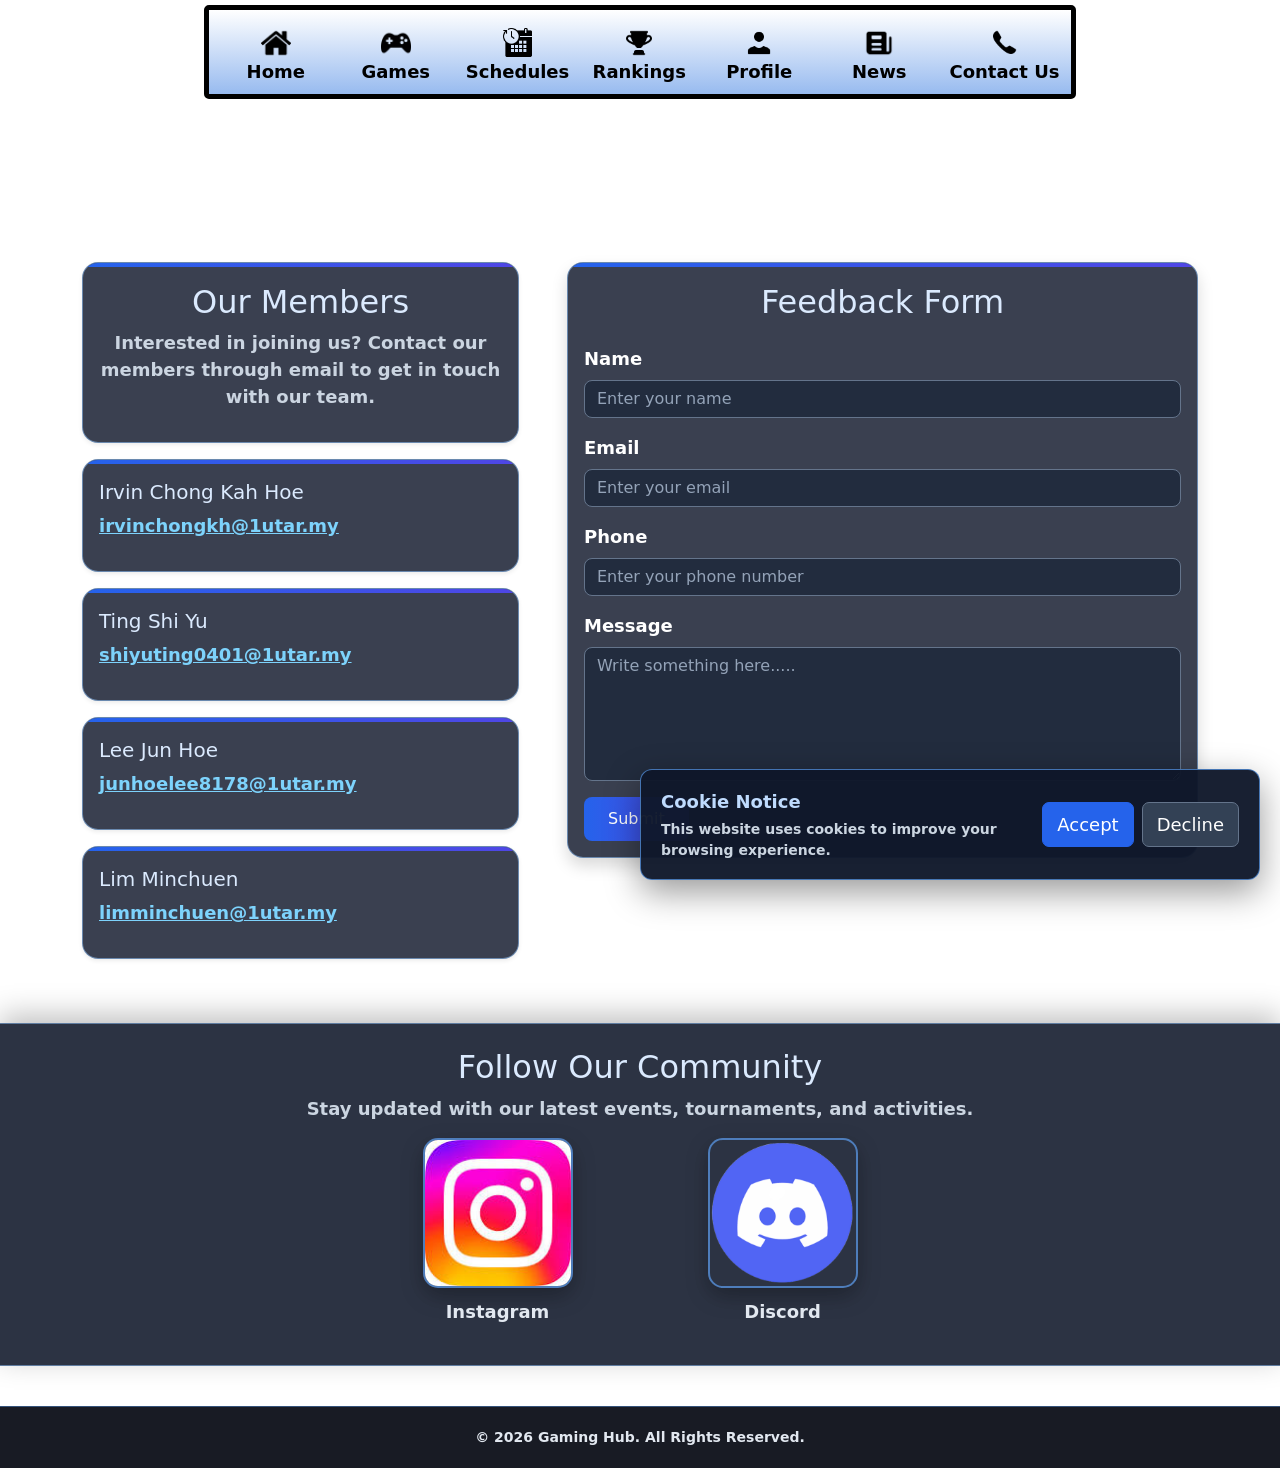
<file: contact us.html>
<!DOCTYPE html>
<html lang="en">

<head>
    <meta charset="UTF-8">
    <meta name="viewport" content="width=device-width, initial-scale=1.0">

    <link rel="stylesheet" href="css/nav.css">

    <title>Contact Us</title>

    <!-- Bootstrap CSS -->
    <link rel="stylesheet" href="css/bootstrap.min.css">



    <style>
        

        body {
            --r:49;
            --g:119;
            --b:224;
            --a:0.5;
            background-image: linear-gradient(rgba(var(--r), var(--g), var(--b), var(--a))), url("pics/contact us body background.jpeg");
            background-size: cover;
            background-position: center;
            background-repeat: no-repeat;
            background-attachment: fixed;
            font-weight:bold;
            font-size:large;
        }


        .social-icon {
            width: 150px;
            height: 150px;
            object-fit: cover;
            border-radius: 15px;
            border: 2px solid rgba(96, 165, 250, 0.65);
            box-shadow: 0 8px 22px rgba(0, 0, 0, 0.3);
            transition: transform 0.25s, box-shadow 0.25s;
        }

        .social-icon:hover {
            transform: translateY(-5px);
            box-shadow: 0 12px 26px rgba(59, 130, 246, 0.35);
        }

        .container.my-5 .card {
            color: #ffffff;
            border: 1px solid rgba(147, 197, 253, 0.55);
            border-radius: 16px;
            background: rgba(15, 23, 42, 0.82);
            box-shadow: 0 12px 30px rgba(0, 0, 0, 0.3);
            backdrop-filter: blur(8px);
            overflow: hidden;
        }

        .container.my-5 .card::before {
            content: "";
            display: block;
            height: 4px;
            background: linear-gradient(90deg, #2563eb, #4f46e5);
        }

        .container.my-5 .card h2,
        .container.my-5 .card h5 {
            color: #dbeafe;
        }

        .container.my-5 .card .text-muted {
            color: #cbd5e1 !important;
        }

        .container.my-5 .card a {
            color: #7dd3fc;
        }

        .contact-form-card .form-control {
            color: #ffffff;
            background: rgba(30, 41, 59, 0.82);
            border: 1px solid #64748b;
            border-radius: 8px;
        }

        .contact-form-card .form-control::placeholder {
            color: #94a3b8;
        }

        .contact-form-card .form-control:focus {
            color: #ffffff;
            background: rgba(30, 41, 59, 0.95);
            border-color: #3b82f6;
            box-shadow: 0 0 0 3px rgba(59, 130, 246, 0.15);
        }

        .contact-form-card .btn-primary {
            border: none;
            border-radius: 8px;
            background: linear-gradient(90deg, #2563eb, #4f46e5);
            padding: 10px 24px;
        }

        .community-section {
            color: #ffffff;
            background: rgba(15, 23, 42, 0.88) !important;
            border-top: 1px solid rgba(147, 197, 253, 0.5);
            border-bottom: 1px solid rgba(147, 197, 253, 0.5);
            box-shadow: 0 -8px 28px rgba(0, 0, 0, 0.25);
            backdrop-filter: blur(10px);
        }

        .community-section h2 {
            color: #dbeafe;
        }

        .community-section .text-muted {
            color: #cbd5e1 !important;
        }

        .community-section p:not(.text-muted) {
            color: #e2e8f0;
            margin-top: 10px;
            font-weight: 600;
        }
    </style>
</head>

<body>




    <div class="container text-white text-justify">

        <h1>
            We'd love to hear from you
        </h1>

        <p>
            Feel free to share your feedback or inquiries about our website.
            Our team is always ready to assist you and answer any questions you may have.
        </p>

    </div>





    <!-- Hero Section -->
    <section class="container my-5">

        <div class="row g-5">


            <!-- Left Side: Our Members -->
            <div class="col-md-5">

                <div class="card shadow-sm mb-3">

                    <div class="card-body text-center">

                        <h2>
                            Our Members
                        </h2>

                        <p class="text-muted">
                            Interested in joining us? Contact our members through email
                            to get in touch with our team.
                        </p>

                    </div>

                </div>


                <!-- Member Email Box -->
                <div class="card shadow-sm mb-3">

                    <div class="card-body">

                        <h5>
                            Irvin Chong Kah Hoe
                        </h5>

                        <p>
                            <a href="mailto:irvinchongkh@1utar.my">
                                irvinchongkh@1utar.my
                            </a>
                        </p>

                    </div>

                </div>


                <div class="card shadow-sm mb-3">

                    <div class="card-body">

                        <h5>
                            Ting Shi Yu
                        </h5>

                        <p>
                            <a href="mailto:shiyuting0401@1utar.my">
                                shiyuting0401@1utar.my
                            </a>
                        </p>

                    </div>

                </div>


                <div class="card shadow-sm mb-3">

                    <div class="card-body">

                        <h5>
                            Lee Jun Hoe
                        </h5>

                        <p>
                            <a href="mailto:junhoelee8178@1utar.my">
                                junhoelee8178@1utar.my
                            </a>
                        </p>

                    </div>

                </div>
                <!-- Member 4 -->
                <div class="card shadow-sm mb-3">

                    <div class="card-body">

                        <h5>
                            Lim Minchuen
                        </h5>

                        <p>
                            <a href="mailto:limminchuen@1utar.my">
                                limminchuen@1utar.my
                            </a>
                        </p>

                    </div>

                </div>


            </div>




            <!-- Right Side: Feedback Form -->
            <div class="col-md-7">


                <div class="card shadow contact-form-card">

                    <div class="card-body">


                        <h2 class="text-center mb-4">
                            Feedback Form
                        </h2>


                        <form id="contactForm">


                            <div class="mb-3">

                                <label for="name" class="form-label">
                                    Name
                                </label>

                                <input type="text" id="name" name="name" class="form-control"
                                    placeholder="Enter your name" autocomplete="name" required>
                            </div>



                            <div class="mb-3">

                                <label for="email" class="form-label">
                                    Email
                                </label>

                                <input type="email" id="email" name="email" class="form-control"
                                    placeholder="Enter your email" autocomplete="email" required>

                            </div>



                            <div class="mb-3">

                                <label for="phone" class="form-label">
                                    Phone
                                </label>

                                <input type="text" id="phone" name="phone" class="form-control"
                                    placeholder="Enter your phone number" autocomplete="tel" required>

                            </div>



                            <div class="mb-3">

                                <label for="message" class="form-label">
                                    Message
                                </label>

                                <textarea id="message" name="message" class="form-control" rows="5"
                                    placeholder="Write something here....." required></textarea>

                            </div>



                            <button type="submit" class="btn btn-primary">
                                Submit
                            </button>


                        </form>


                    </div>

                </div>


            </div>


        </div>

    </section>



    <!-- Social Media -->
    <section class="bg-light text-center p-4 community-section">

        <h2>
            Follow Our Community
        </h2>

        <p class="text-muted">
            Stay updated with our latest events, tournaments, and activities.
        </p>


        <div class="container">

            <div class="row justify-content-center g-4">


                <!-- Instagram -->
                <div class="col-6 col-md-3">

                    <a href="https://www.instagram.com/" target="_blank">

                        <img src="pics/instagram.jpg" class="social-icon img-fluid" alt="Instagram">

                    </a>

                    <p>
                        Instagram
                    </p>

                </div>

                <!-- Discord -->
                <div class="col-6 col-md-3">

                    <a href="https://discord.com/" target="_blank">

                        <img src="pics/discord.png" class="social-icon img-fluid" alt="Discord">

                    </a>

                    <p>
                        Discord
                    </p>

                </div>


            </div>

        </div>


    </section>


    <script src="https://code.jquery.com/jquery-3.7.1.min.js"></script>
    <!-- Bootstrap JavaScript -->
    <script src="js/bootstrap.bundle.min.js"></script>


    <script src="js/contact us.js"></script>

    <script src="js/nav.js"></script>





</body>

</html>
</file>
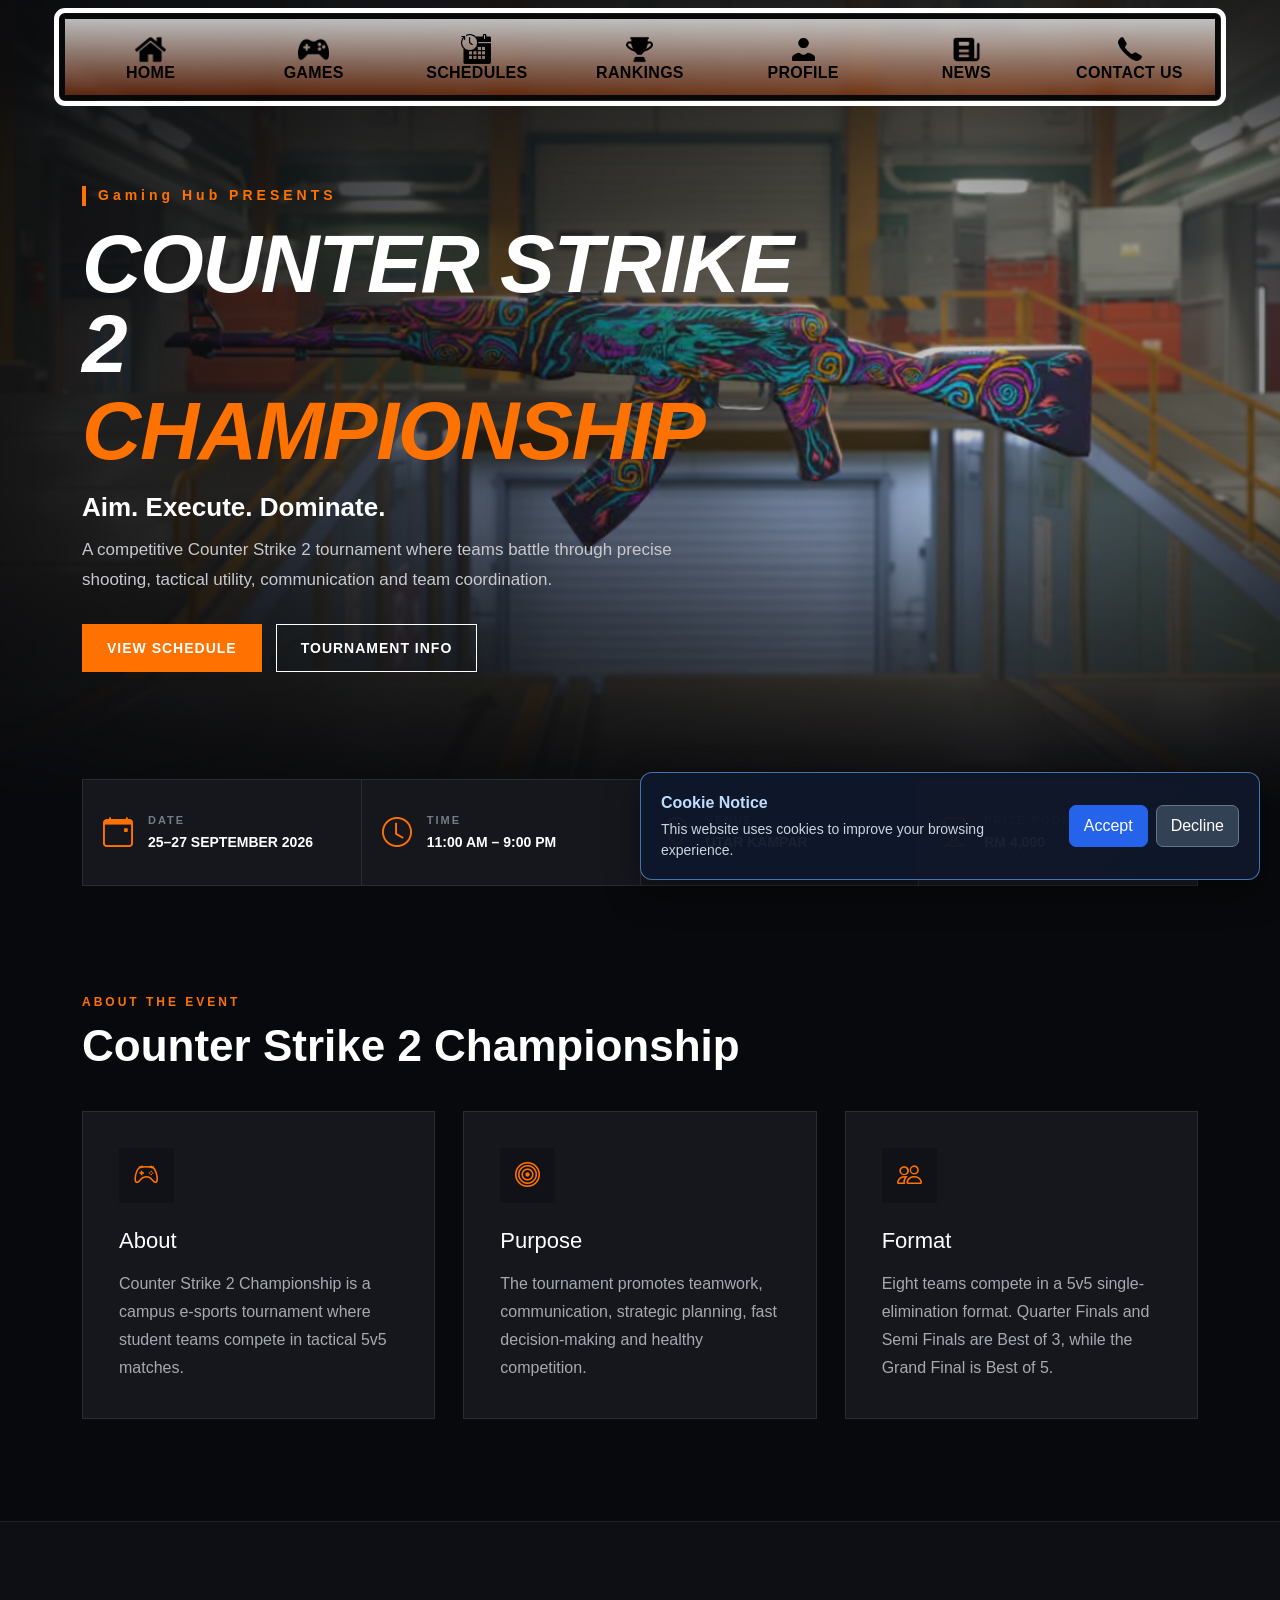
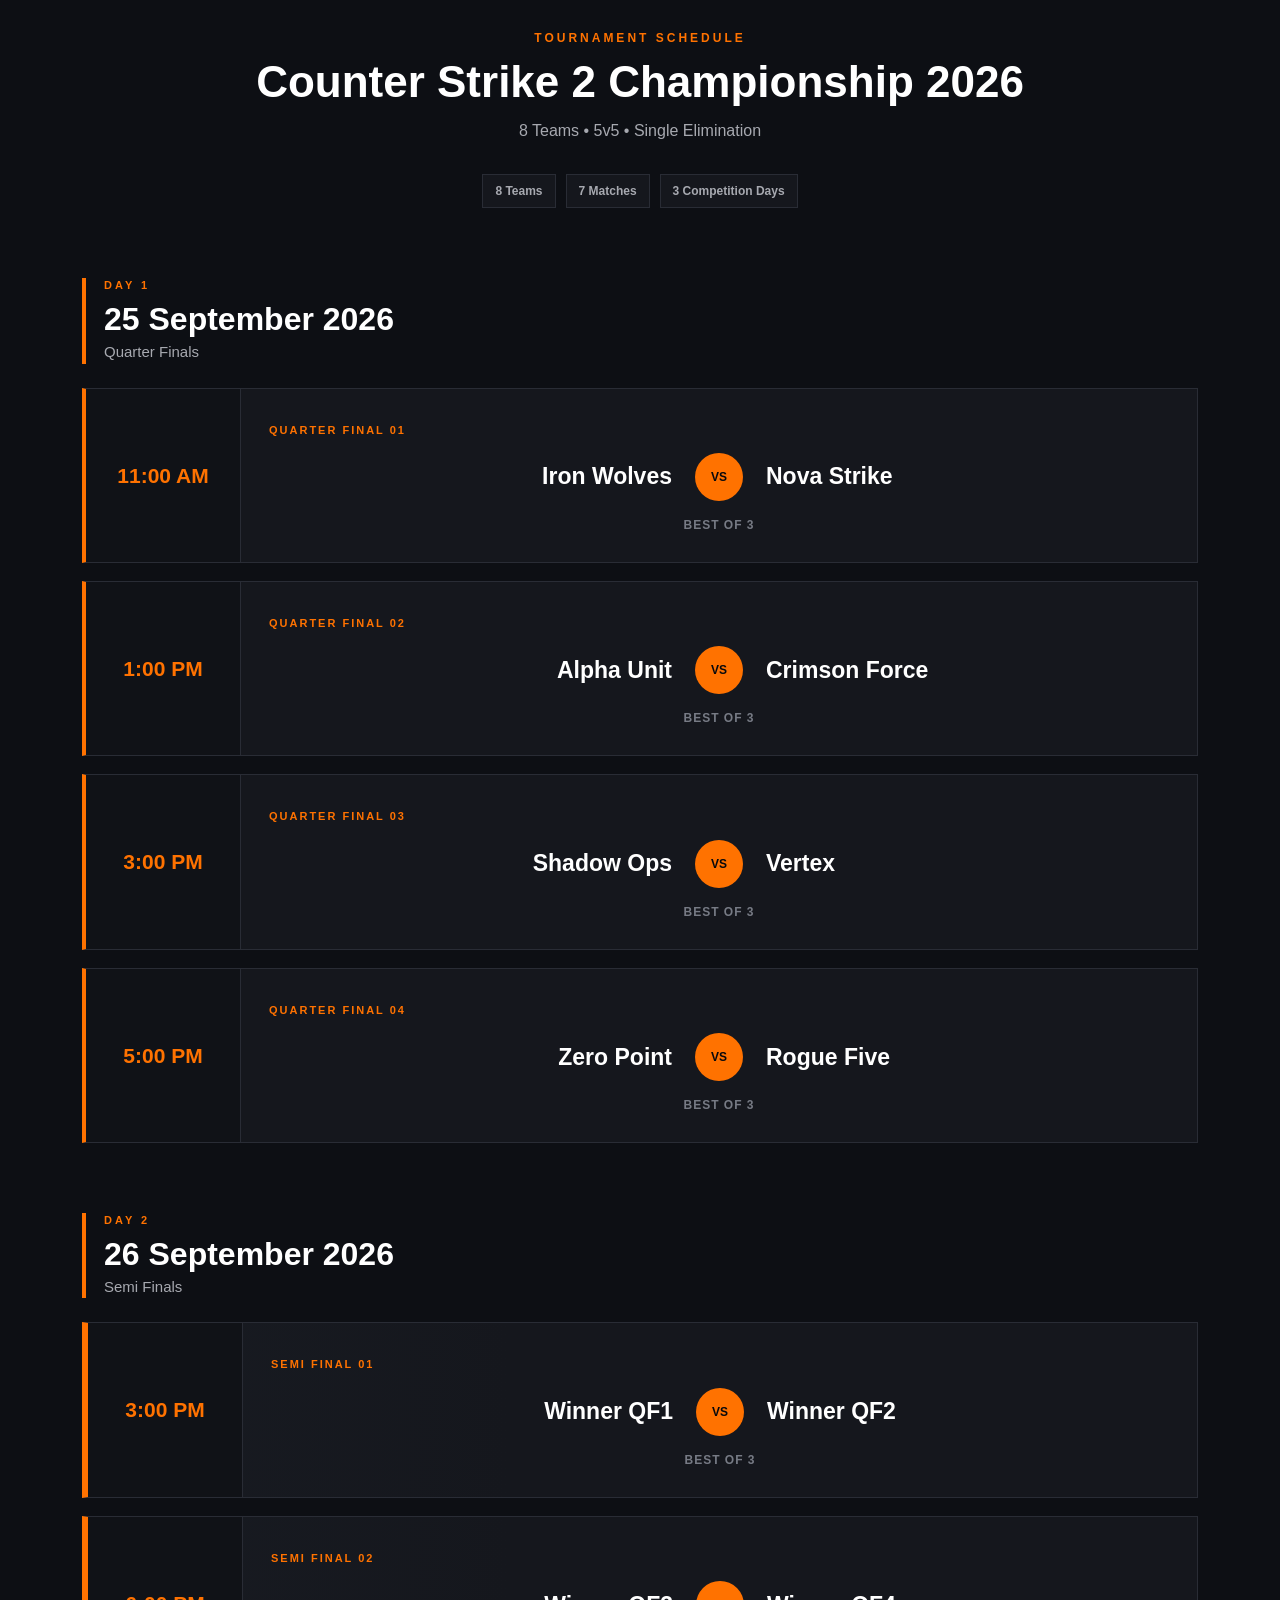
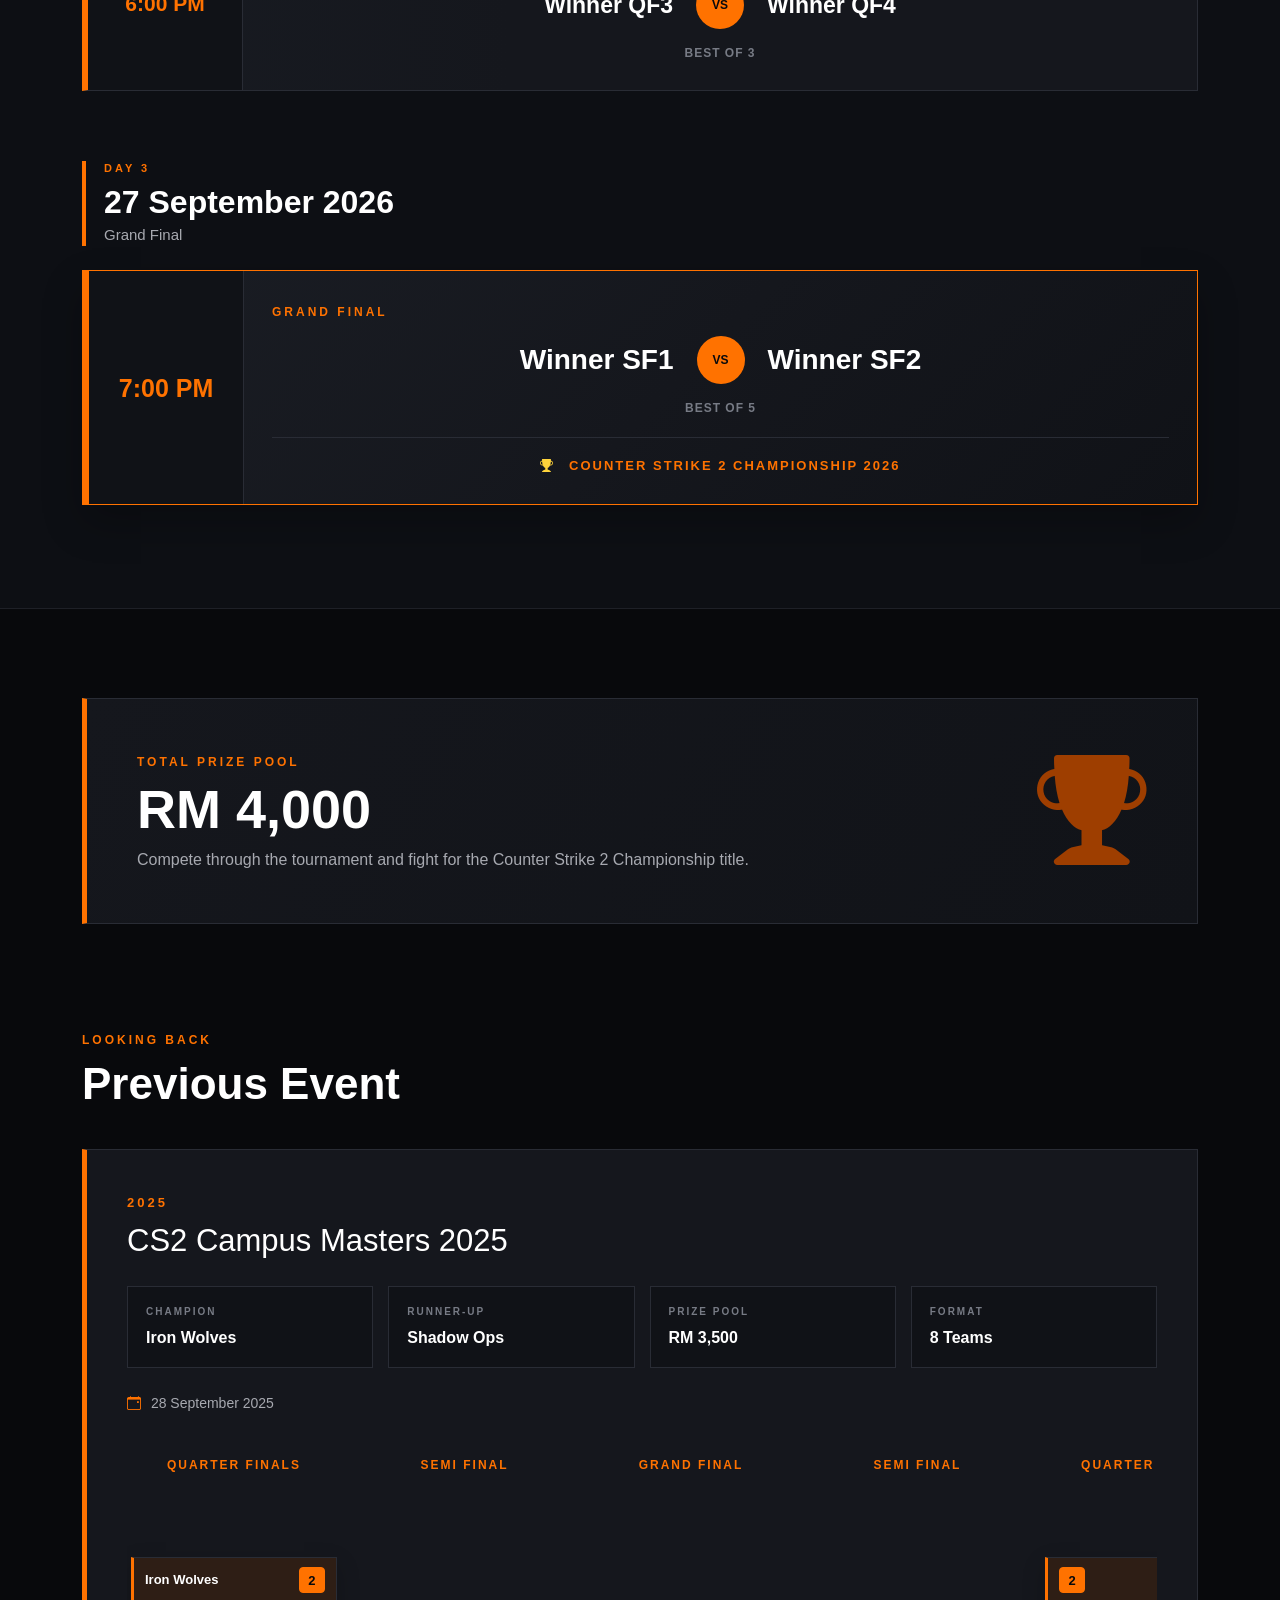
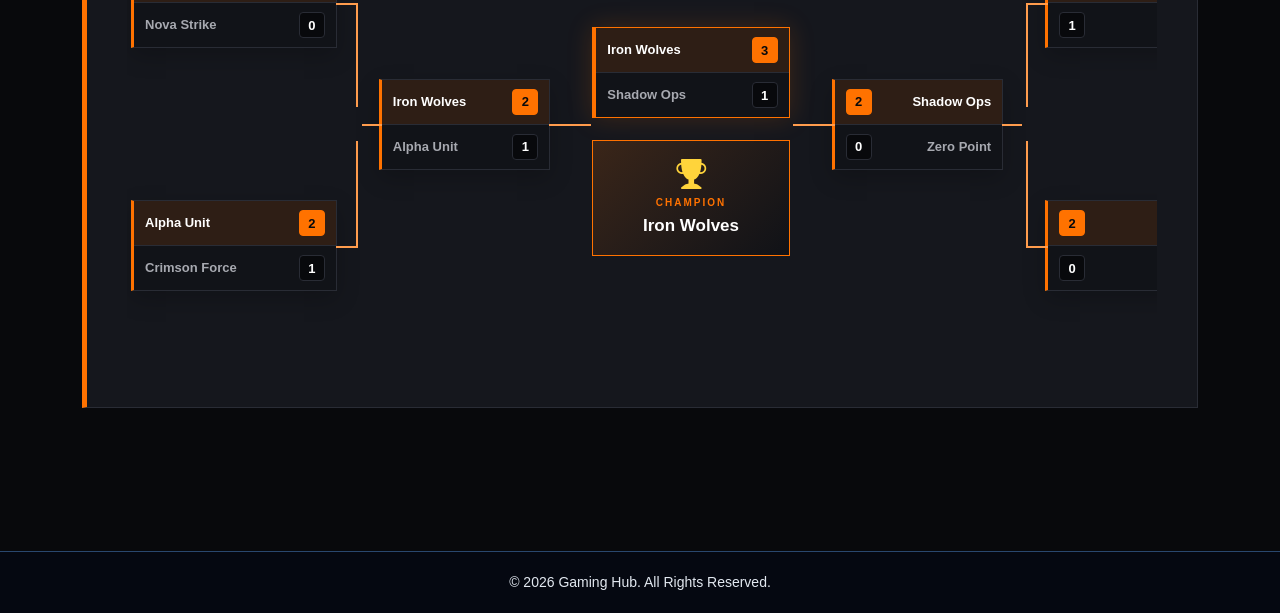
<file: cs2.html>
<!DOCTYPE html>
<html lang="en">

<head>
    <meta charset="UTF-8">
    <meta name="viewport" content="width=device-width, initial-scale=1.0">

    <title>Counter Strike 2 Championship | E-Sports Club</title>

    <link href="https://cdn.jsdelivr.net/npm/bootstrap@5.3.3/dist/css/bootstrap.min.css" rel="stylesheet">

    <link rel="stylesheet" href="https://cdn.jsdelivr.net/npm/bootstrap-icons@1.11.3/font/bootstrap-icons.min.css">

    <link rel="stylesheet" href="css/nav.css">
    <link rel="stylesheet" href="css/games.css">
</head>

<body class="cs2-page">
    <script src="js/nav.js"></script>
    

    <section class="game-hero cs2-hero">

        <video class="hero-video" autoplay muted loop playsinline preload="metadata"
            poster="pics/cs2.jpg" aria-hidden="true">
            <source src="video/cs2.mp4" type="video/mp4">
        </video>

        <div class="hero-overlay"></div>

        <div class="container hero-container">

            <div class="hero-content">

                <span class="hero-tag">
Gaming Hub PRESENTS
                </span>

                <h1>
                    COUNTER STRIKE 2
                    <span>CHAMPIONSHIP</span>
                </h1>

                <p class="hero-subtitle">
                    Aim. Execute. Dominate.
                </p>

                <p class="hero-description">
                    A competitive Counter Strike 2 tournament where teams battle
                    through precise shooting, tactical utility, communication and
                    team coordination.
                </p>

                <div class="hero-buttons">

                    <a href="#schedule" class="hero-btn">
                        View Schedule
                    </a>

                    <a href="#information" class="hero-btn outline">
                        Tournament Info
                    </a>

                </div>

            </div>

        </div>

    </section>

    <section class="quick-info">

        <div class="container">

            <div class="quick-grid">

                <div class="quick-item">
                    <i class="bi bi-calendar-event"></i>
                    <div>
                        <small>DATE</small>
                        <strong>25–27 SEPTEMBER 2026</strong>
                    </div>
                </div>

                <div class="quick-item">
                    <i class="bi bi-clock"></i>
                    <div>
                        <small>TIME</small>
                        <strong>11:00 AM – 9:00 PM</strong>
                    </div>
                </div>

                <div class="quick-item">
                    <i class="bi bi-geo-alt"></i>
                    <div>
                        <small>VENUE</small>
                        <strong>UTAR KAMPAR</strong>
                    </div>
                </div>

                <div class="quick-item prize">
                    <i class="bi bi-trophy"></i>
                    <div>
                        <small>PRIZE POOL</small>
                        <strong>RM 4,000</strong>
                    </div>
                </div>

            </div>

        </div>

    </section>

    <section class="container content-section" id="information">

        <div class="section-heading">
            <span>ABOUT THE EVENT</span>
            <h2>Counter Strike 2 Championship</h2>
        </div>

        <div class="about-grid">

            <div class="about-card">

                <div class="card-icon">
                    <i class="bi bi-controller"></i>
                </div>

                <h3>About</h3>

                <p>
                    Counter Strike 2 Championship is a campus e-sports tournament
                    where student teams compete in tactical 5v5 matches.
                </p>

            </div>

            <div class="about-card">

                <div class="card-icon">
                    <i class="bi bi-bullseye"></i>
                </div>

                <h3>Purpose</h3>

                <p>
                    The tournament promotes teamwork, communication,
                    strategic planning, fast decision-making and healthy competition.
                </p>

            </div>

            <div class="about-card">

                <div class="card-icon">
                    <i class="bi bi-people"></i>
                </div>

                <h3>Format</h3>

                <p>
                    Eight teams compete in a 5v5 single-elimination format.
                    Quarter Finals and Semi Finals are Best of 3,
                    while the Grand Final is Best of 5.
                </p>

            </div>

        </div>

    </section>

    <section class="schedule-area" id="schedule">

        <div class="container">

            <div class="section-heading center">
                <span>TOURNAMENT SCHEDULE</span>
                <h2>Counter Strike 2 Championship 2026</h2>
                <p>8 Teams • 5v5 • Single Elimination</p>
            </div>

            <div class="schedule-summary">
                <span>8 Teams</span>
                <span>7 Matches</span>
                <span>3 Competition Days</span>
            </div>

            <div class="schedule-day">

                <div class="schedule-date">
                    <span>DAY 1</span>
                    <h3>25 September 2026</h3>
                    <p>Quarter Finals</p>
                </div>

                <div class="match-list">

                    <div class="match-card">

                        <div class="match-time">
                            11:00 AM
                        </div>

                        <div class="match-info">

                            <span class="match-stage">
                                QUARTER FINAL 01
                            </span>

                            <div class="teams">
                                <strong>Iron Wolves</strong>
                                <span class="vs">VS</span>
                                <strong>Nova Strike</strong>
                            </div>

                            <p>Best of 3</p>

                        </div>

                    </div>

                    <div class="match-card">

                        <div class="match-time">
                            1:00 PM
                        </div>

                        <div class="match-info">

                            <span class="match-stage">
                                QUARTER FINAL 02
                            </span>

                            <div class="teams">
                                <strong>Alpha Unit</strong>
                                <span class="vs">VS</span>
                                <strong>Crimson Force</strong>
                            </div>

                            <p>Best of 3</p>

                        </div>

                    </div>

                    <div class="match-card">

                        <div class="match-time">
                            3:00 PM
                        </div>

                        <div class="match-info">

                            <span class="match-stage">
                                QUARTER FINAL 03
                            </span>

                            <div class="teams">
                                <strong>Shadow Ops</strong>
                                <span class="vs">VS</span>
                                <strong>Vertex</strong>
                            </div>

                            <p>Best of 3</p>

                        </div>

                    </div>

                    <div class="match-card">

                        <div class="match-time">
                            5:00 PM
                        </div>

                        <div class="match-info">

                            <span class="match-stage">
                                QUARTER FINAL 04
                            </span>

                            <div class="teams">
                                <strong>Zero Point</strong>
                                <span class="vs">VS</span>
                                <strong>Rogue Five</strong>
                            </div>

                            <p>Best of 3</p>

                        </div>

                    </div>

                </div>

            </div>

            <div class="schedule-day">

                <div class="schedule-date">
                    <span>DAY 2</span>
                    <h3>26 September 2026</h3>
                    <p>Semi Finals</p>
                </div>

                <div class="match-list">

                    <div class="match-card semifinal-card">

                        <div class="match-time">
                            3:00 PM
                        </div>

                        <div class="match-info">

                            <span class="match-stage">
                                SEMI FINAL 01
                            </span>

                            <div class="teams">
                                <strong>Winner QF1</strong>
                                <span class="vs">VS</span>
                                <strong>Winner QF2</strong>
                            </div>

                            <p>Best of 3</p>

                        </div>

                    </div>

                    <div class="match-card semifinal-card">

                        <div class="match-time">
                            6:00 PM
                        </div>

                        <div class="match-info">

                            <span class="match-stage">
                                SEMI FINAL 02
                            </span>

                            <div class="teams">
                                <strong>Winner QF3</strong>
                                <span class="vs">VS</span>
                                <strong>Winner QF4</strong>
                            </div>

                            <p>Best of 3</p>

                        </div>

                    </div>

                </div>

            </div>

            <div class="schedule-day">

                <div class="schedule-date">
                    <span>DAY 3</span>
                    <h3>27 September 2026</h3>
                    <p>Grand Final</p>
                </div>

                <div class="match-list">

                    <div class="match-card final-card">

                        <div class="match-time">
                            7:00 PM
                        </div>

                        <div class="match-info">

                            <span class="match-stage">
                                GRAND FINAL
                            </span>

                            <div class="teams final-teams">
                                <strong>Winner SF1</strong>
                                <span class="vs">VS</span>
                                <strong>Winner SF2</strong>
                            </div>

                            <p>Best of 5</p>

                            <div class="championship-label">
                                <i class="bi bi-trophy-fill"></i>
                                COUNTER STRIKE 2 CHAMPIONSHIP 2026
                            </div>

                        </div>

                    </div>

                </div>

            </div>

        </div>

    </section>

    <section class="container prize-section">

        <div class="prize-box">

            <div>

                <span>TOTAL PRIZE POOL</span>

                <h2>RM 4,000</h2>

                <p>
                    Compete through the tournament and fight for the
                    Counter Strike 2 Championship title.
                </p>

            </div>

            <i class="bi bi-trophy-fill"></i>

        </div>

    </section>

    <section class="container previous-section">

        <div class="section-heading">

            <span>LOOKING BACK</span>

            <h2>Previous Event</h2>

        </div>

        <div class="previous-card">

            <div class="previous-title">
                <span>2025</span>
                <h3>CS2 Campus Masters 2025</h3>
            </div>

            <div class="previous-results">

                <div>
                    <small>CHAMPION</small>
                    <strong>Iron Wolves</strong>
                </div>

                <div>
                    <small>RUNNER-UP</small>
                    <strong>Shadow Ops</strong>
                </div>

                <div>
                    <small>PRIZE POOL</small>
                    <strong>RM 3,500</strong>
                </div>

                <div>
                    <small>FORMAT</small>
                    <strong>8 Teams</strong>
                </div>

            </div>

            <div class="previous-date">
                <i class="bi bi-calendar-event"></i>
                28 September 2025
            </div>

            <div class="history-bracket-shell">

                <div class="history-bracket"
                     aria-label="2025 CS2 Campus Masters tournament bracket">

                    <div class="bracket-round bracket-quarter bracket-left">

                        <h4 class="bracket-round-title">
                            Quarter Finals
                        </h4>

                        <div class="bracket-round-body">

                            <div class="bracket-match">

                                <div class="bracket-team winner">
                                    <span>Iron Wolves</span>
                                    <strong class="bracket-score">2</strong>
                                </div>

                                <div class="bracket-team">
                                    <span>Nova Strike</span>
                                    <strong class="bracket-score">0</strong>
                                </div>

                            </div>

                            <div class="bracket-match">

                                <div class="bracket-team winner">
                                    <span>Alpha Unit</span>
                                    <strong class="bracket-score">2</strong>
                                </div>

                                <div class="bracket-team">
                                    <span>Crimson Force</span>
                                    <strong class="bracket-score">1</strong>
                                </div>

                            </div>

                        </div>

                    </div>

                    <div class="bracket-round bracket-semi bracket-left">

                        <h4 class="bracket-round-title">
                            Semi Final
                        </h4>

                        <div class="bracket-round-body">

                            <div class="bracket-match">

                                <div class="bracket-team winner">
                                    <span>Iron Wolves</span>
                                    <strong class="bracket-score">2</strong>
                                </div>

                                <div class="bracket-team">
                                    <span>Alpha Unit</span>
                                    <strong class="bracket-score">1</strong>
                                </div>

                            </div>

                        </div>

                    </div>

                    <div class="bracket-round bracket-final">

                        <h4 class="bracket-round-title">
                            Grand Final
                        </h4>

                        <div class="bracket-round-body">

                            <div class="bracket-final-stack">

                                <div class="bracket-match bracket-final-match">

                                    <div class="bracket-team winner">
                                        <span>Iron Wolves</span>
                                        <strong class="bracket-score">3</strong>
                                    </div>

                                    <div class="bracket-team">
                                        <span>Shadow Ops</span>
                                        <strong class="bracket-score">1</strong>
                                    </div>

                                </div>

                                <div class="bracket-champion">

                                    <i class="bi bi-trophy-fill"></i>

                                    <small>
                                        CHAMPION
                                    </small>

                                    <strong>
                                        Iron Wolves
                                    </strong>

                                </div>

                            </div>

                        </div>

                    </div>

                    <div class="bracket-round bracket-semi bracket-right">

                        <h4 class="bracket-round-title">
                            Semi Final
                        </h4>

                        <div class="bracket-round-body">

                            <div class="bracket-match">

                                <div class="bracket-team winner">
                                    <strong class="bracket-score">2</strong>
                                    <span>Shadow Ops</span>
                                </div>

                                <div class="bracket-team">
                                    <strong class="bracket-score">0</strong>
                                    <span>Zero Point</span>
                                </div>

                            </div>

                        </div>

                    </div>

                    <div class="bracket-round bracket-quarter bracket-right">

                        <h4 class="bracket-round-title">
                            Quarter Finals
                        </h4>

                        <div class="bracket-round-body">

                            <div class="bracket-match">

                                <div class="bracket-team winner">
                                    <strong class="bracket-score">2</strong>
                                    <span>Shadow Ops</span>
                                </div>

                                <div class="bracket-team">
                                    <strong class="bracket-score">1</strong>
                                    <span>Vertex</span>
                                </div>

                            </div>

                            <div class="bracket-match">

                                <div class="bracket-team winner">
                                    <strong class="bracket-score">2</strong>
                                    <span>Zero Point</span>
                                </div>

                                <div class="bracket-team">
                                    <strong class="bracket-score">0</strong>
                                    <span>Rogue Five</span>
                                </div>

                            </div>

                        </div>

                    </div>

                </div>

            </div>

        </div>

    </section>

    <footer>

        <div class="container">
            <p>© 2026 Gaming Hub. All Rights Reserved.</p>
        </div>

    </footer>

</body>

</html>
</file>
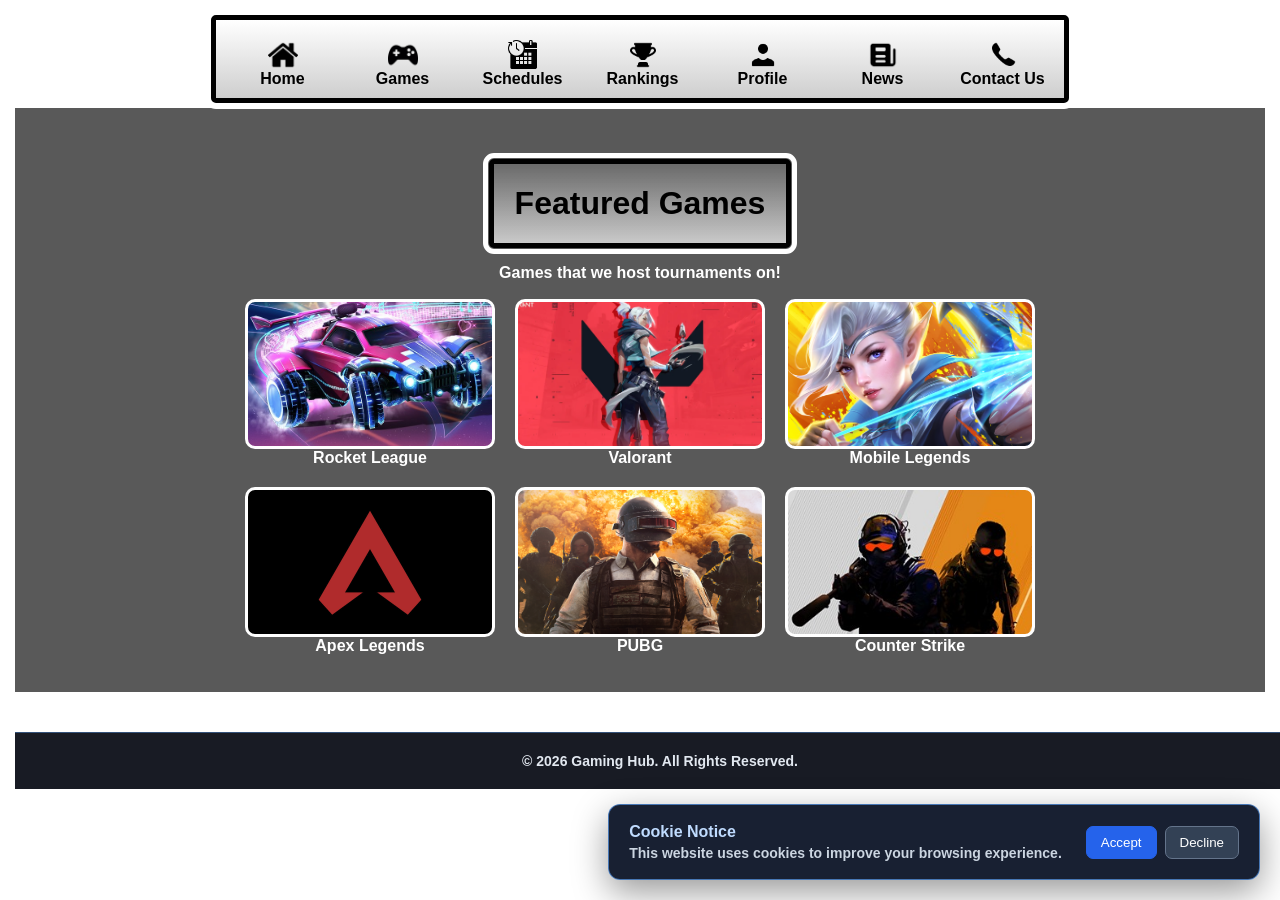
<file: Games.html>
<!DOCTYPE html>
<html lang="en">

<head>
    <meta charset="UTF-8">
    <meta name="viewport" content="width=device-width, initial-scale=1.0">
    <title>Games</title>
    <link rel="stylesheet" href="css/GPage.css">
    <link rel="stylesheet" href="css/nav.css">
</head>

<body>
    <script src="js/nav.js"></script>
    <div class="boxback">
        <br>
        <br>
        <div id="head">
            <h1 id="headtxt">Featured Games</h1>
        </div>
        <p>Games that we host tournaments on!
        </p>
        <div class="games">
            <ul>
                <li><a href="Game1.html" class="game">

                    </a>
                    <span>Rocket League</span>
                </li>
                <li><a href="Game2.html" class="game">

                    </a>
                    <span>Valorant</span>
                </li>
                <li><a href="Game3.html" class="game">

                    </a>
                    <span>Mobile Legends</span>
                </li>
                <li><a href="Game4.html" class="game">

                    </a>
                    <span>Apex Legends</span>
                </li>
                <li><a href="Game5.html" class="game">

                    </a>
                    <span>PUBG</span>
                </li>
                <li><a href="Game6.html" class="game">
                    </a>
                    <span>Counter Strike</span>
                </li>
            </ul>
        </div>
        <br>
    </div>
</body>

</html>
</file>
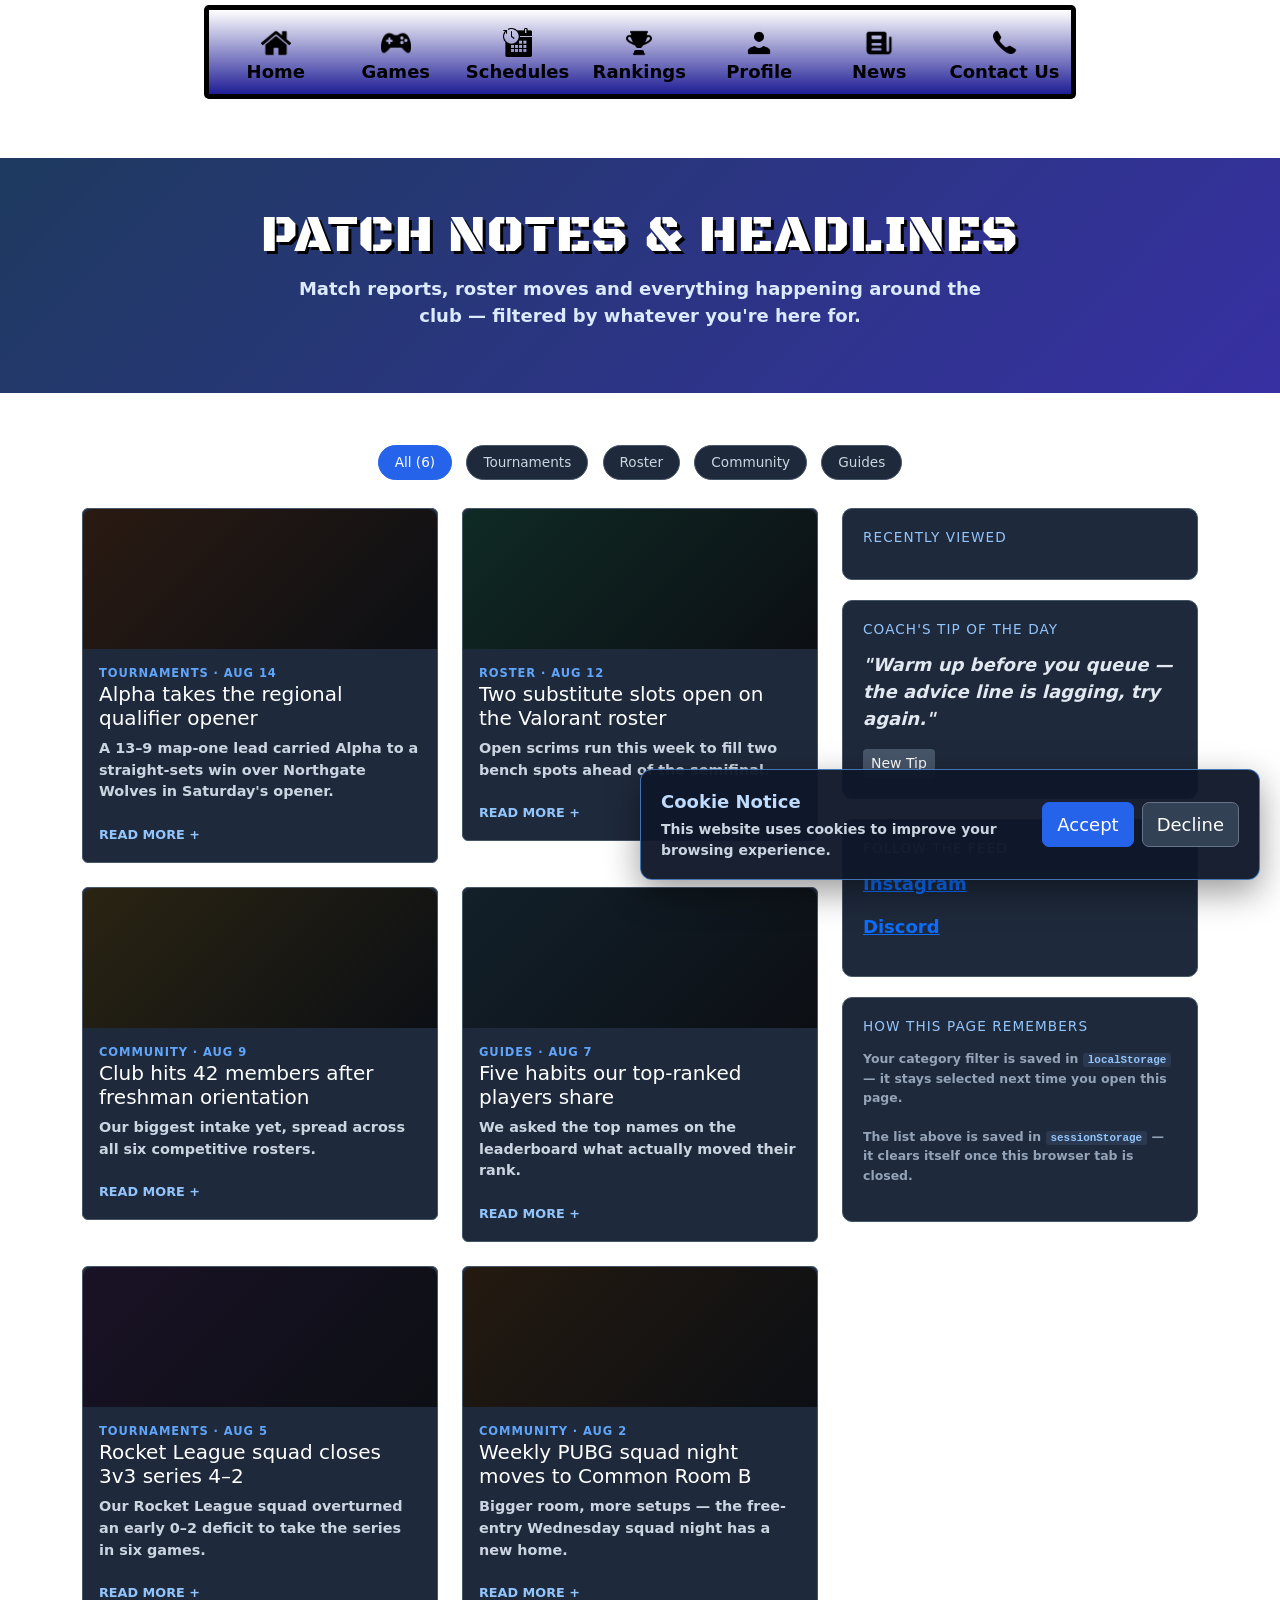
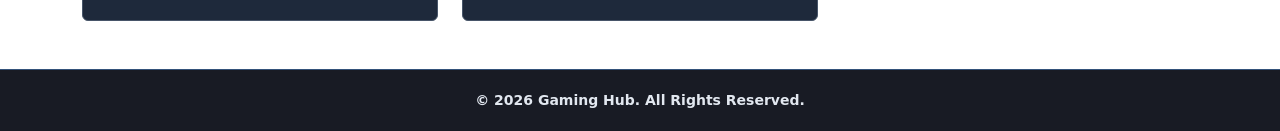
<file: news.html>
<!DOCTYPE html>
<html lang="en">

<head>
    <meta charset="UTF-8">
    <meta name="viewport" content="width=device-width, initial-scale=1.0">

    <title>News</title>

    <link rel="stylesheet" href="css/nav.css">

    <!-- Bootstrap CSS -->
    <link rel="stylesheet" href="css/bootstrap.min.css">

    <!-- Google Font (same display font used on the Rankings page) -->
    <link rel="preconnect" href="https://fonts.googleapis.com">
    <link rel="preconnect" href="https://fonts.gstatic.com" crossorigin>
    <link href="https://fonts.googleapis.com/css2?family=Black+Ops+One&display=swap" rel="stylesheet">

    <style>
        body {
            --r: 7;
            --g: 5;
            --b: 138;
            --a: .9;
            background: linear-gradient(rgba(var(--r), var(--g), var(--b), var(--a)));
            min-height: 100vh;
            color: white;
            font-weight: bolder;
            font-size: large;
        }



        .display-title {
            font-family: "Black Ops One", cursive;
            letter-spacing: 1px;
            text-shadow: 3px 3px 0px #000;
        }

        .hero {
            background: linear-gradient(135deg, #1e3a5f, #3730a3);
            color: white;
        }

        .hero p {
            color: #dbeafe;
        }

        /* Filter chips */
        .filter-chip {
            background: #1e293b;
            border: 1px solid #475569;
            color: #cbd5e1;
            border-radius: 20px;
            padding: 6px 16px;
            font-size: .85rem;
            margin: 4px;
        }

        .filter-chip.active {
            background: #2563eb;
            border-color: #2563eb;
            color: white;
        }

        /* Article cards */
        .article-card {
            background: #1e293b;
            border: 1px solid #475569;
            color: white;
            display: none;
        }

        .article-card.show {
            display: flex;
        }

        .article-thumb {
            height: 140px;
            border-radius: 10px 10px 0 0;
        }

        .article-card .tag {
            font-size: .72rem;
            letter-spacing: .08em;
            text-transform: uppercase;
            color: #60a5fa;
        }

        .article-body {
            display: none;
            font-size: .88rem;
            color: #cbd5e1;
            margin-top: 8px;
        }

        .read-link {
            color: #93c5fd;
            font-size: .8rem;
            cursor: pointer;
            text-decoration: none;
        }

        .empty-state {
            text-align: center;
            color: #94a3b8;
            padding: 40px 0;
        }

        /* Sidebar */
        .sidebar-box {
            background: #1e293b;
            border: 1px solid #475569;
            border-radius: 10px;
            padding: 20px;
            margin-bottom: 20px;
        }

        .sidebar-box h4 {
            font-size: .85rem;
            letter-spacing: .08em;
            color: #93c5fd;
            margin-bottom: 14px;
        }

        .recent-item {
            font-size: .85rem;
            color: #cbd5e1;
            border-bottom: 1px solid #334155;
            padding: 6px 0;
        }

        .recent-item .tag {
            display: block;
            font-size: .7rem;
            color: #60a5fa;
        }

        .empty-note {
            font-size: .82rem;
            color: #94a3b8;
        }

        #coach-tip {
            min-height: 54px;
            font-style: italic;
            color: #e2e8f0;
        }

        #coach-tip.loading {
            opacity: .6;
        }

        .btn-ghost {
            background: #475569;
            border: none;
            color: white;
        }

        .btn-ghost:hover {
            background: #64748b;
            color: white;
        }

        .storage-note {
            font-size: .78rem;
            color: #94a3b8;
            line-height: 1.55;
        }

        .storage-note code {
            color: #93c5fd;
            background: rgba(147, 197, 253, .1);
            padding: 1px 5px;
            border-radius: 3px;
        }

        footer {
            color: #94a3b8;
            font-size: .85rem;
            padding: 30px 0;
            text-align: center;
        }
    </style>
</head>

<body>

    <script src="js/nav.js"></script>
    <br>
    <br>
    <!-- ================= HERO ================= -->
    <section class="hero text-center p-5">
        <h1 class="display-title" style="font-size:clamp(2rem,6vw,3.2rem);">PATCH NOTES &amp; HEADLINES</h1>
        <p class="mx-auto" style="max-width:56ch;">
            Match reports, roster moves and everything happening around the club — filtered by whatever you're here for.
        </p>
    </section>

    <section class="container my-5">

        <!-- ================= FILTER BAR ================= -->
        <div class="text-center mb-4">
            <button class="filter-chip active" data-filter="all">All (<span id="news-count">6</span>)</button>
            <button class="filter-chip" data-filter="tournaments">Tournaments</button>
            <button class="filter-chip" data-filter="roster">Roster</button>
            <button class="filter-chip" data-filter="community">Community</button>
            <button class="filter-chip" data-filter="guides">Guides</button>
        </div>

        <div class="row g-4">
            <!-- ================= ARTICLE GRID ================= -->
            <div class="col-lg-8">
                <div class="row g-4" id="article-list">

                    <div class="col-md-6">
                        <div class="card article-card flex-column" data-category="tournaments"
                            data-title="Alpha takes the regional qualifier opener">
                            <div class="article-thumb" style="background:linear-gradient(135deg,#2a1a12,#0C0F14);">
                            </div>
                            <div class="card-body">
                                <div class="tag">Tournaments · Aug 14</div>
                                <h5 class="card-title">Alpha takes the regional qualifier opener</h5>
                                <p class="card-text" style="font-size:.9rem;color:#cbd5e1;">A 13–9 map-one lead carried
                                    Alpha to a straight-sets win over Northgate Wolves in Saturday's opener.</p>
                                <div class="article-body">Alpha's defense held firm through the back half of map one,
                                    converting three consecutive retakes to swing momentum before the half. Northgate
                                    pushed back on map two but couldn't close the gap after losing the pistol round. The
                                    win puts Alpha through to the regional semifinal.</div>
                                <a class="read-link">READ MORE +</a>
                            </div>
                        </div>
                    </div>

                    <div class="col-md-6">
                        <div class="card article-card flex-column" data-category="roster"
                            data-title="Two substitute slots open on the Valorant roster">
                            <div class="article-thumb" style="background:linear-gradient(135deg,#0f2a24,#0C0F14);">
                            </div>
                            <div class="card-body">
                                <div class="tag">Roster · Aug 12</div>
                                <h5 class="card-title">Two substitute slots open on the Valorant roster</h5>
                                <p class="card-text" style="font-size:.9rem;color:#cbd5e1;">Open scrims run this week to
                                    fill two bench spots ahead of the semifinal.</p>
                                <div class="article-body">With one starter graduating mid-season, the coaching staff is
                                    opening evaluation scrims to any club member currently Diamond or above. Sessions
                                    run Tuesday and Thursday — just show up in the Discord voice channel ten minutes
                                    early.</div>
                                <a class="read-link">READ MORE +</a>
                            </div>
                        </div>
                    </div>

                    <div class="col-md-6">
                        <div class="card article-card flex-column" data-category="community"
                            data-title="Club hits 42 members after freshman orientation">
                            <div class="article-thumb" style="background:linear-gradient(135deg,#2a2412,#0C0F14);">
                            </div>
                            <div class="card-body">
                                <div class="tag">Community · Aug 9</div>
                                <h5 class="card-title">Club hits 42 members after freshman orientation</h5>
                                <p class="card-text" style="font-size:.9rem;color:#cbd5e1;">Our biggest intake yet,
                                    spread across all six competitive rosters.</p>
                                <div class="article-body">Orientation week brought in eighteen new members across all
                                    six games, with PUBG seeing the biggest jump in casual sign-ups. New members get
                                    access to the general Discord immediately; roster tryout invites go out after the
                                    first open scrim night they attend.</div>
                                <a class="read-link">READ MORE +</a>
                            </div>
                        </div>
                    </div>

                    <div class="col-md-6">
                        <div class="card article-card flex-column" data-category="guides"
                            data-title="Five habits our top-ranked players share">
                            <div class="article-thumb" style="background:linear-gradient(135deg,#12202a,#0C0F14);">
                            </div>
                            <div class="card-body">
                                <div class="tag">Guides · Aug 7</div>
                                <h5 class="card-title">Five habits our top-ranked players share</h5>
                                <p class="card-text" style="font-size:.9rem;color:#cbd5e1;">We asked the top names on
                                    the leaderboard what actually moved their rank.</p>
                                <div class="article-body">Consistent VOD review, a fixed warm-up routine, and treating
                                    losses as data rather than tilt fuel came up in every conversation. Our current #1
                                    credits a strict 20-minute aim-trainer routine before every scrim block — never
                                    longer, never skipped.</div>
                                <a class="read-link">READ MORE +</a>
                            </div>
                        </div>
                    </div>

                    <div class="col-md-6">
                        <div class="card article-card flex-column" data-category="tournaments"
                            data-title="Rocket League squad closes 3v3 series 4–2">
                            <div class="article-thumb" style="background:linear-gradient(135deg,#1a1226,#0C0F14);">
                            </div>
                            <div class="card-body">
                                <div class="tag">Tournaments · Aug 5</div>
                                <h5 class="card-title">Rocket League squad closes 3v3 series 4–2</h5>
                                <p class="card-text" style="font-size:.9rem;color:#cbd5e1;">Our Rocket League squad
                                    overturned an early 0–2 deficit to take the series in six games.</p>
                                <div class="article-body">Down two games at the half, the squad switched to a more
                                    aggressive double-commit rotation that caught the opponent's defense off guard. An
                                    overtime winner in game five sealed the momentum swing, and the squad closed it out
                                    two games later without dropping another point.</div>
                                <a class="read-link">READ MORE +</a>
                            </div>
                        </div>
                    </div>

                    <div class="col-md-6">
                        <div class="card article-card flex-column" data-category="community"
                            data-title="Weekly PUBG squad night moves to Common Room B">
                            <div class="article-thumb" style="background:linear-gradient(135deg,#241a10,#0C0F14);">
                            </div>
                            <div class="card-body">
                                <div class="tag">Community · Aug 2</div>
                                <h5 class="card-title">Weekly PUBG squad night moves to Common Room B</h5>
                                <p class="card-text" style="font-size:.9rem;color:#cbd5e1;">Bigger room, more setups —
                                    the free-entry Wednesday squad night has a new home.</p>
                                <div class="article-body">The move adds two extra PC stations, bringing the room to six
                                    total setups. Entry stays free and open to non-members; squads are drawn on arrival
                                    and matches typically run 18:00 to 21:00.</div>
                                <a class="read-link">READ MORE +</a>
                            </div>
                        </div>
                    </div>

                    <div class="empty-state d-none" id="news-empty">
                        <p>No headlines in this category yet — check back after the next matchday.</p>
                    </div>
                </div>
            </div>

            <!-- ================= SIDEBAR ================= -->
            <div class="col-lg-4">
                <div class="sidebar-box">
                    <h4>RECENTLY VIEWED</h4>
                    <div id="recent-list"></div>
                </div>

                <!-- ============ RESTful API demo (jQuery.ajax -> public REST endpoint) ============ -->
                <div class="sidebar-box">
                    <h4>COACH'S TIP OF THE DAY</h4>
                    <p id="coach-tip">Loading…</p>
                    <button id="refresh-tip" class="btn btn-ghost btn-sm">New Tip</button>
                </div>

                <!-- ============ Social media plugin (live X / Twitter embed) ============ -->
                <div class="sidebar-box">
                    <h4>FOLLOW THE FEED</h4>

                    <p>
                        <a href="https://www.instagram.com/" target="_blank">
                            Instagram
                        </a>
                    </p>

                    <p>
                        <a href="https://discord.com/" target="_blank">
                            Discord
                        </a>
                    </p>
                </div>

                <div class="sidebar-box">
                    <h4>HOW THIS PAGE REMEMBERS</h4>
                    <p class="storage-note">
                        Your category filter is saved in <code>localStorage</code> — it stays selected next time you
                        open this page.<br><br>
                        The list above is saved in <code>sessionStorage</code> — it clears itself once this browser tab
                        is closed.
                    </p>
                </div>
            </div>
        </div>
    </section>

    <footer>
        &copy; 2026 Gaming Hub &middot; <a href="index.html" style="color:#93c5fd;">Home</a> &middot; <a
            href="contact us.html" style="color:#93c5fd;">Contact</a>
    </footer>

    <script src="https://code.jquery.com/jquery-3.7.1.min.js"></script>
    <script src="js/bootstrap.bundle.min.js"></script>
    <script src="js/news.js"></script>

</body>

</html>
</file>
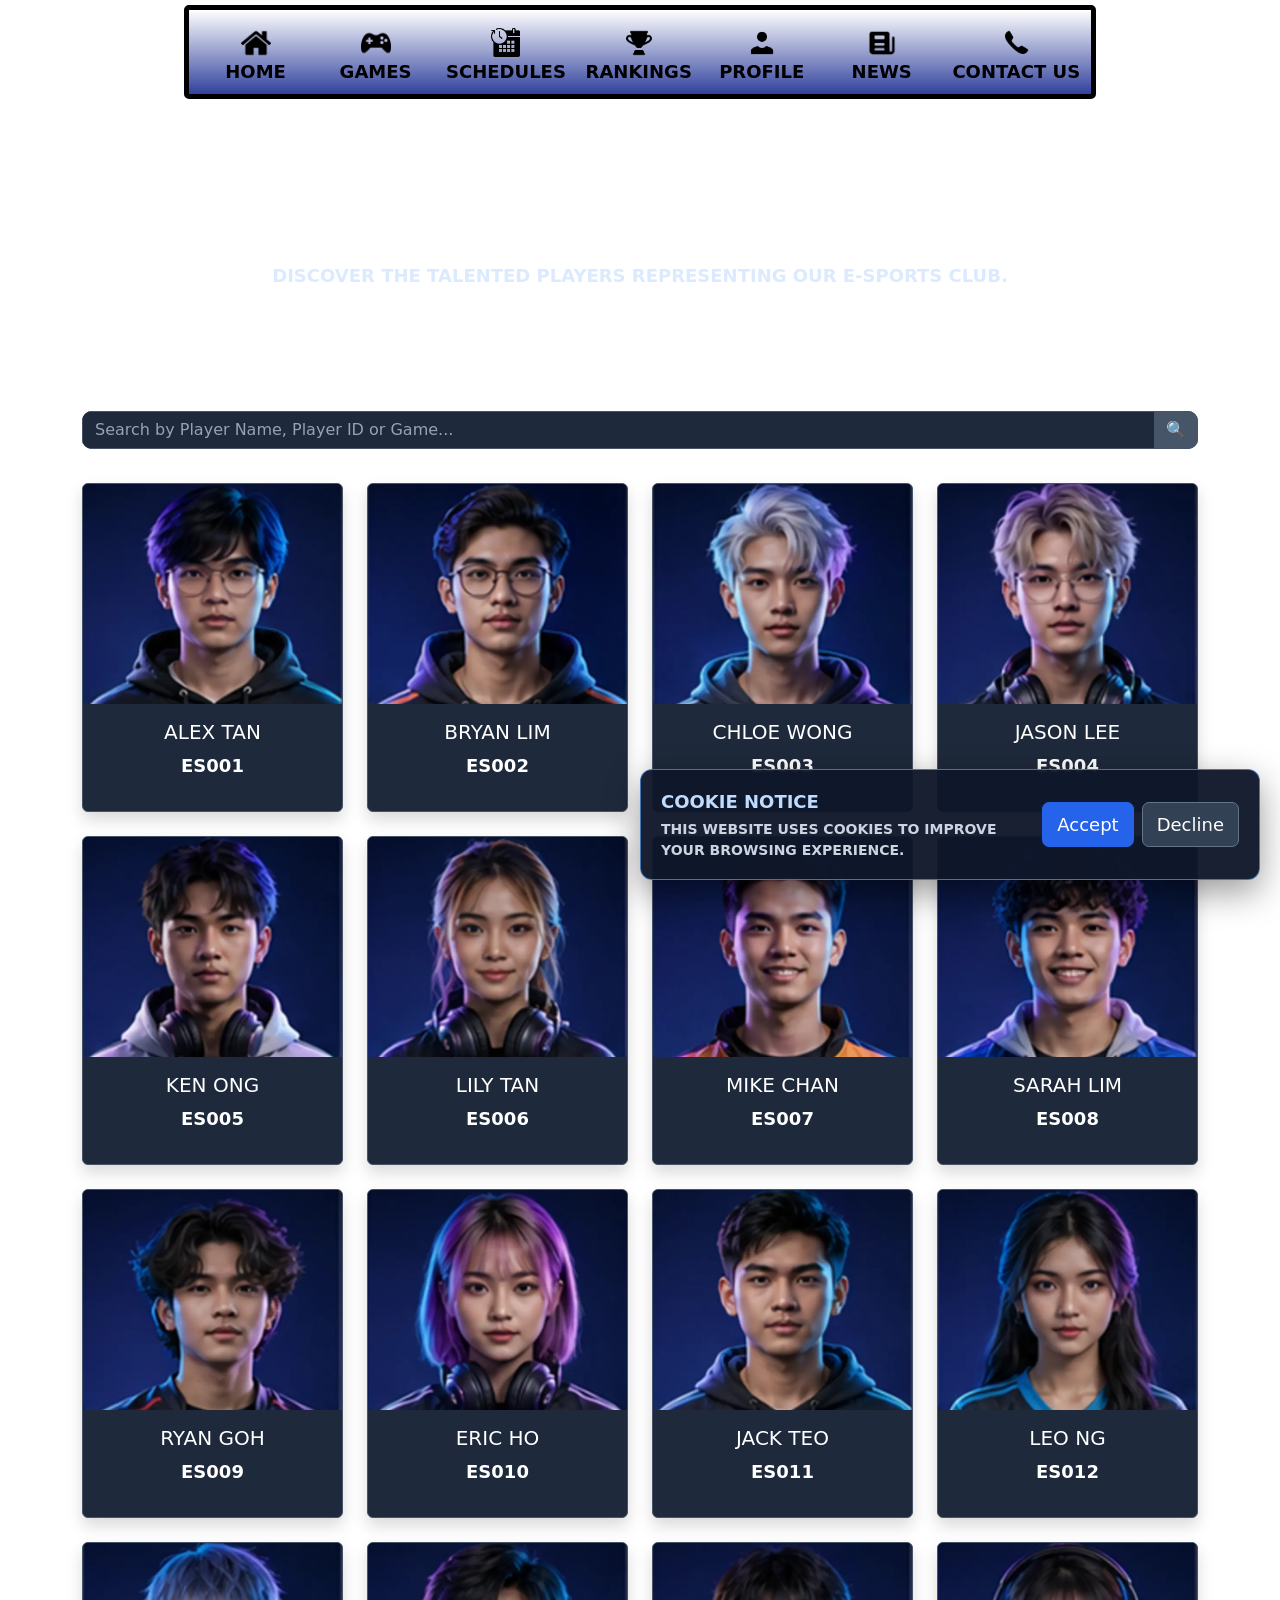
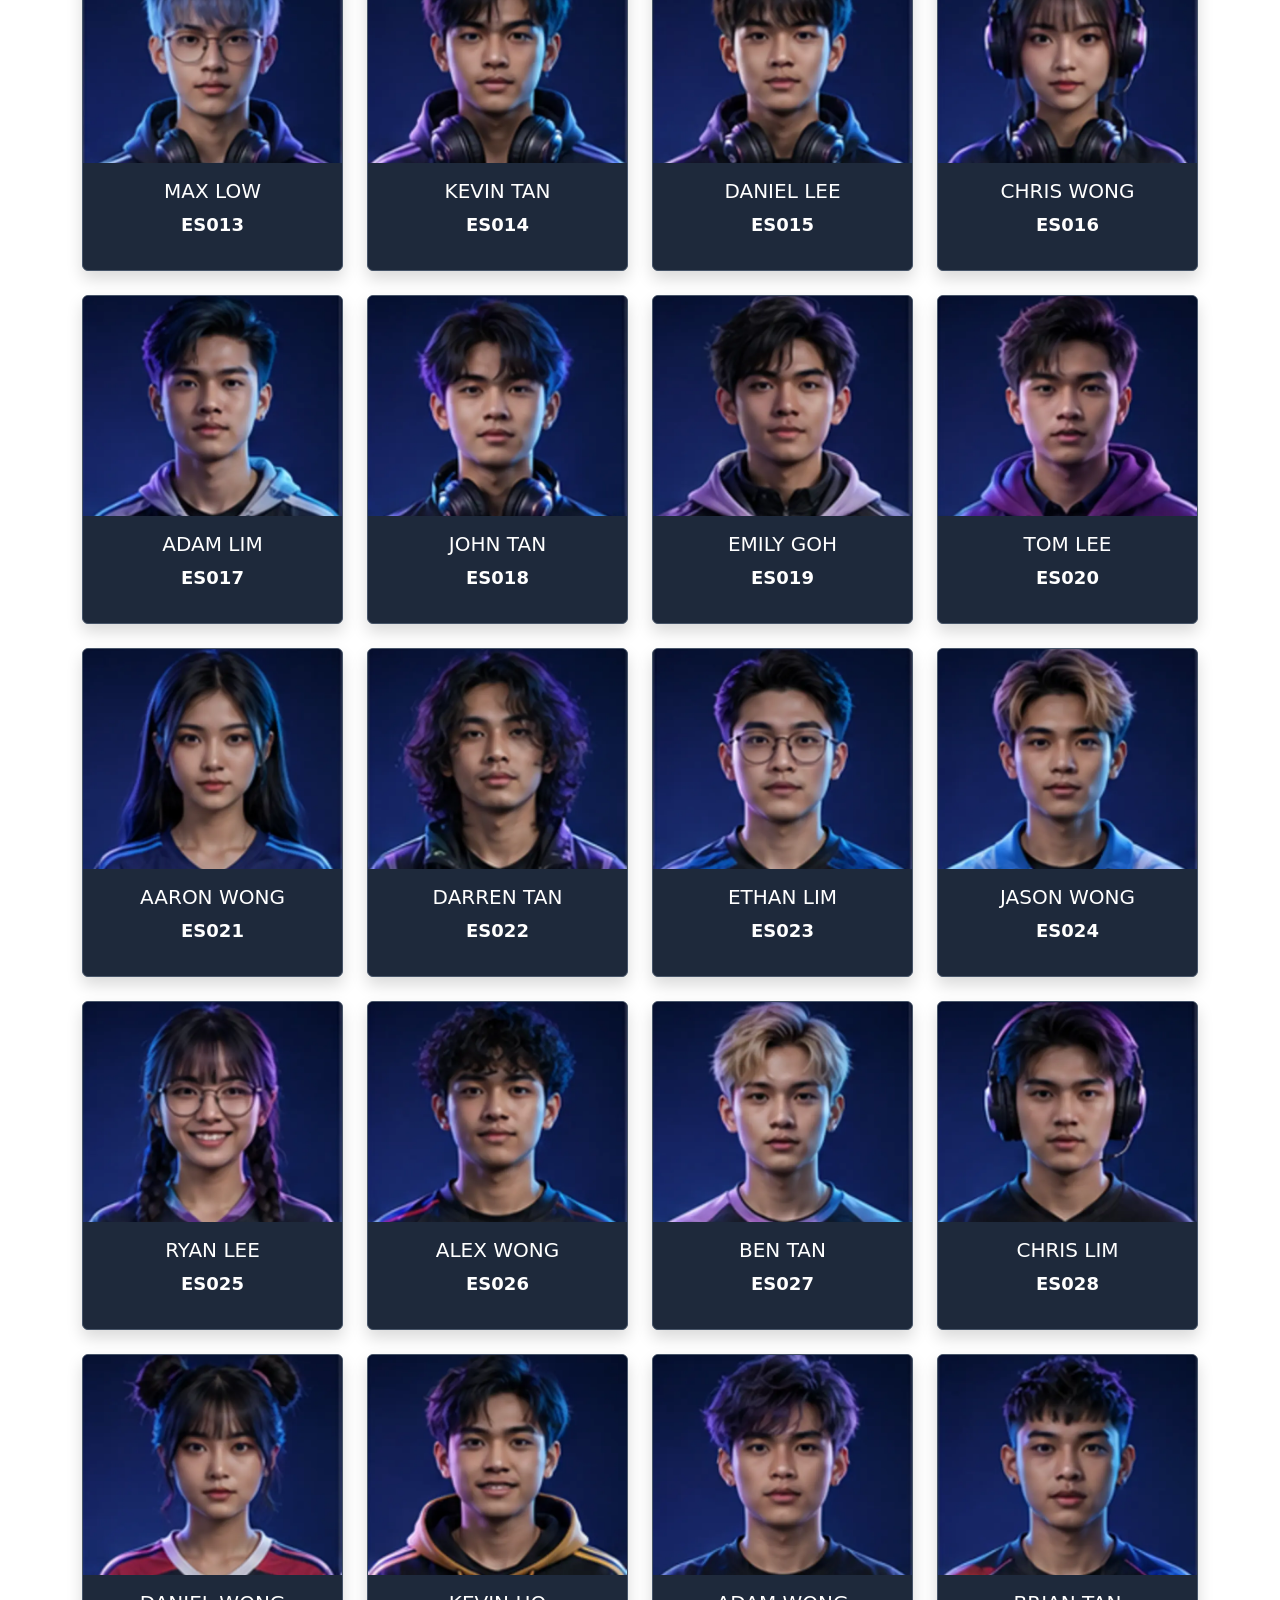
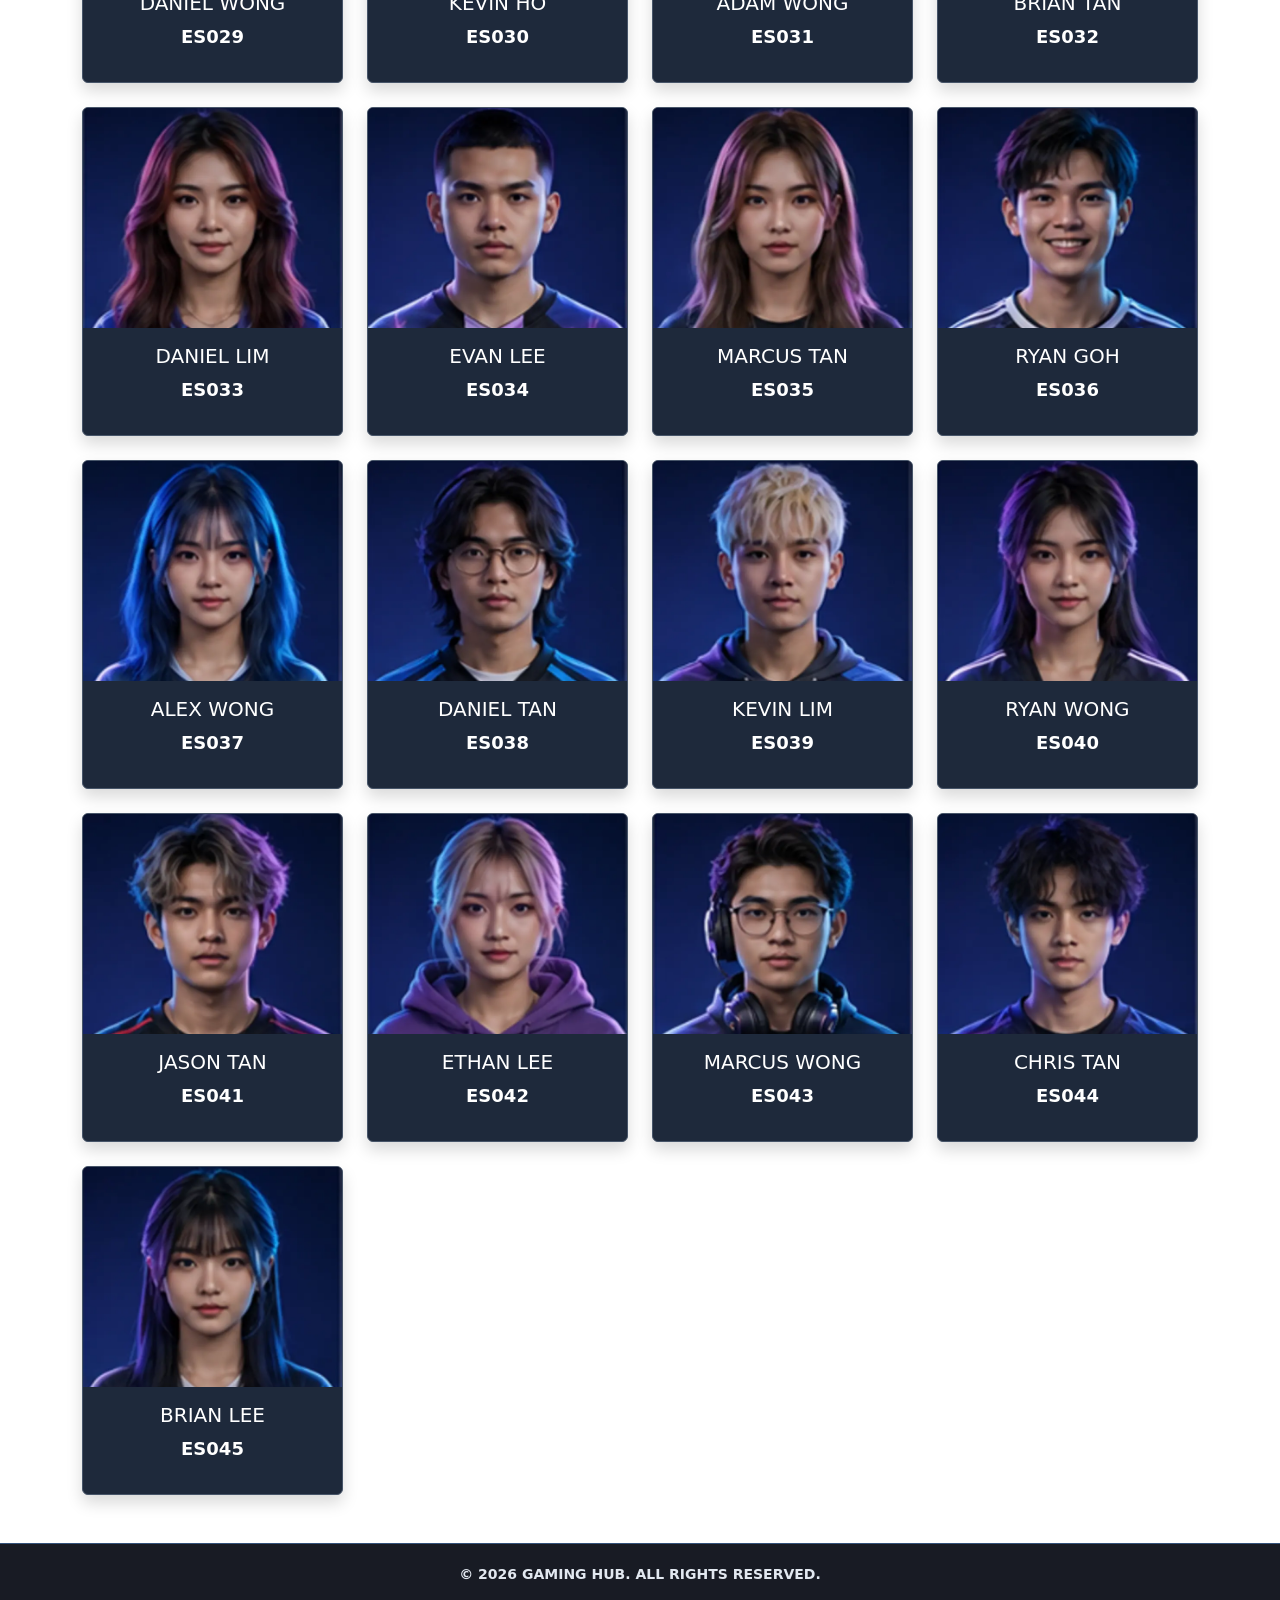
<file: playerprofile.html>
<!DOCTYPE html>
<html lang="en">

<head>

    <meta charset="UTF-8">
    <meta name="viewport" content="width=device-width, initial-scale=1.0">

    <title>Player Profile</title>

    <link rel="stylesheet" href="css/nav.css">


    <!-- Bootstrap CSS -->
    <link rel="stylesheet" href="css/bootstrap.min.css">



    <style>
        body {
            --r: 13;
            --g: 32;
            --b: 140;
            --a: 0.85;
            background-image: linear-gradient(rgba(var(--r), var(--g), var(--b), var(--a)));

            text-transform: uppercase;
            font-weight: bolder;
            font-size: large;
        }

        

        /* Hero */
        .hero {
            background: linear-gradient(rgba(2, 21, 129, 0.627));
            color: white;
        }

        .hero h1 {
            font-weight: bold;
        }

        .hero p {
            color: #dbeafe;
        }

        /* Search bar */
        .input-group {
            background: #1e293b;
            border-radius: 10px;
            overflow: hidden;
        }

        .input-group input {
            background: #1e293b;
            color: white;
            border: 1px solid #475569;
        }

        .input-group input::placeholder {
            color: #94a3b8;
        }

        .input-group input:focus {
            background: #1e293b;
            color: white;
            border-color: #60a5fa;
            box-shadow: none;
        }

        .input-group .btn {
            background: #475569;
            border: none;
        }

        /* Player card */
        .player-card {
            cursor: pointer;
            transition: 0.3s;
            height: 100%;
            background: #1e293b;
            color: white;
            border: 1px solid #475569;
        }

        .player-card:hover {
            transform: scale(1.05);
            box-shadow: 0 8px 20px rgba(0, 0, 0, 0.4);
        }

        .player-card img {
            height: 220px;
            object-fit: cover;
        }

        /* Player card text */
        .player-card h3,
        .player-card h4,
        .player-card p {
            color: white;
        }

        /* Modal */
        .modal-content {
            background: #f8fafc;
            color: #111827;
        }

        .modal-header {
            background: #e2e8f0;
        }

        .modal-image {
            width: 250px;
            height: 250px;
            object-fit: cover;
            border-radius: 10px;
        }

        .search-container {
            position: sticky;
            top: 60px;
            z-index: 900;
            padding: 10px 0;
            background: transparent;
        }

        #topButton {
            display: none;
        }
    </style>

</head>



<body>

    <br></br>
    <script src="js/nav.js"></script>
    <!-- Hero Section -->
    <section class="hero text-center p-5">
        <h1>Meet Our Players</h1>

        <p>
            Discover the talented players representing our E-Sports Club.
        </p>
    </section>


    <div class="container my-5">



        <!-- Search Bar -->


        <div class="search-container">
            <div class="input-group mb-4">
                <input type="text" id="search" class="form-control"
                    placeholder="Search by Player Name, Player ID or Game..." onkeyup="searchPlayer()">

                <button class="btn btn-secondary" onclick="searchPlayer()">
                    🔍
                </button>

                <button id="topButton" class="btn btn-secondary" onclick="goToTop()">
                    ↑ Top
                </button>
            </div>
        </div>





        <!-- Player Cards -->


        <div class="row g-4" id="playerList">


        </div>



    </div>








    <!-- Player Modal -->


    <div class="modal fade" id="playerModal">


        <div class="modal-dialog modal-dialog-centered">


            <div class="modal-content">



                <div class="modal-header">


                    <h5 class="modal-title">

                        Player Profile

                    </h5>


                    <button type="button" class="btn-close" data-bs-dismiss="modal">

                    </button>


                </div>






                <div class="modal-body text-center">



                    <img id="modalImage" class="modal-image mb-3">



                    <h3 id="modalName">

                    </h3>



                    <p>

                        <strong>Player ID:</strong>

                        <span id="modalID"></span>

                    </p>




                    <p>

                        <strong>Game Played:</strong>

                        <span id="modalGame"></span>

                    </p>




                    <p>
                        <strong>Country:</strong>

                        <img id="modalFlag" width="30">

                        <span id="modalCountry"></span>
                    </p>

                    <p>
                        <strong>Team:</strong>
                        <span id="modalTeam"></span>
                    </p>

                    <p>
                        <strong>Birthday:</strong>
                        <span id="modalBirthday"></span>
                    </p>



                </div>



            </div>


        </div>


    </div>



    <script src="js/bootstrap.bundle.min.js"></script>

    <script src="js/players.js"></script>
    <script src="js/playerprofile.js"></script>


</body>

</html>
</file>
<file: css/nav.css>
/*icon size*/
.icon {
    width: 30px;
    height: 30px;
}



/*border around the navigation bar*/
.navbar {
    margin:5px auto;
    width:fit-content;
    border:5px solid black;
    border-radius: 5px;
    outline: 5px solid white;
    outline-offset: 1px;
    background: linear-gradient(to bottom, rgba(255, 255, 255, .9), rgba(var(--r), var(--g), var(--b), var(--a)));
    /*use custom backgrounds, from your page*/
    user-select: none;
    
    
}

/*alignment*/
.navbar > ul {
    list-style-type: none;
    margin: 3px;
    padding: 1px;

    display: flex;
    justify-content: center;
    align-items: center;
    flex-wrap: wrap;
}

.navbar > ul > li {
    position:relative;
    margin: 5px;
    padding: 5px;
    width: fit-content;
    height: 50px;
    z-index: 1;
}


.more{
    display:none;
}

@media (max-width: 600px) {
    .op{
        display:none;
    }
    .more{
        display:block;
    }
    .icon {
        width:20px;
        height:20px;
    }
    .navbar > ul > li {
        margin: 2px;
        padding: 2px;
    }

    .navbar > ul > li a {
        font-size: 12px;
    }
}

/*size of each and every box in navigation bar*/
.box >a {
    width: 105%;
    min-width:100px;
    height: 120%;

    display: flex;
    flex-direction: column;
    align-items: center;
    justify-content: center;

    box-sizing: border-box;

    color: black;
    text-decoration: none;
    border-radius: 5px;
}

/*list for the games*/
#list{
    position: relative;
}

/*making the list of games much easier to see*/
.listgames {
    list-style-type: none;
    display: none;
    position:absolute;
    top:100%;
    left:0px;
    margin: 0;
    padding: 0;
    background: black;
    border-radius: 5px;
}
.listgames >li >a{
    display:flex;
    align-items: center;
    gap: 10px;

    color: white;
    text-decoration: none;
    padding: 10px;
}

/*when hovering on the navigation bar*/

.navbar >ul >li:hover {
    z-index: 1000;
}

.box >a .hover{
    display:none;
}
.box:hover >a .norm {
    display: none;
}

.box:hover >a .hover {
    display: block;
}

.box:hover >a {
    background: linear-gradient(to top, rgba(0, 0, 0, 0.8), rgba(255,255,255,0.8));
    color:white;
}

/*when hovering on the list of games + other lists*/
.listgames .hover {
    display:none;
}

.listgames li:hover .norm {
    display:none;
}
.listgames li:hover .hover {
    display:block;
}

.listgames li:hover {
    background: white;
}

.listgames li:hover a {
    color: black;
}

#list:hover .listgames {
    display: block;
}

.site-footer {
    width: 100%;
    margin-top: 40px;
    padding: 20px;
    color: #e2e8f0;
    background: rgba(5, 8, 18, 0.92);
    border-top: 1px solid rgba(96, 165, 250, 0.4);
    text-align: center;
    font-size: 14px;
}

.site-cookie-banner {
    position: fixed;
    right: 20px;
    bottom: 20px;
    z-index: 9999;
    display: flex;
    align-items: center;
    gap: 24px;
    max-width: 620px;
    padding: 18px 20px;
    color: #ffffff;
    background: rgba(15, 23, 42, 0.96);
    border: 1px solid rgba(96, 165, 250, 0.65);
    border-radius: 12px;
    box-shadow: 0 12px 35px rgba(0, 0, 0, 0.4);
}

.site-cookie-banner strong {
    display: block;
    margin-bottom: 4px;
    color: #bfdbfe;
}

.site-cookie-banner p {
    margin: 0;
    color: #cbd5e1;
    font-size: 14px;
}

.site-cookie-buttons {
    display: flex;
    gap: 8px;
}

.site-cookie-buttons button {
    padding: 8px 14px;
    color: #ffffff;
    background: #334155;
    border: 1px solid #64748b;
    border-radius: 7px;
    cursor: pointer;
}

.site-cookie-buttons button:first-child {
    background: #2563eb;
    border-color: #2563eb;
}

@media (max-width: 650px) {
    .site-cookie-banner {
        right: 12px;
        bottom: 12px;
        left: 12px;
        flex-direction: column;
        align-items: stretch;
    }

    .site-cookie-buttons button {
        flex: 1;
    }
}
</file>
<file: css/games.css>
*,
*::before,
*::after {
    box-sizing: border-box;
}

html {
    scroll-behavior: smooth;
}

body {
    margin: 0;
    min-width: 0;
    background: #08090c;
    color: #ffffff;
    font-family: Arial, Helvetica, sans-serif;
    overflow-x: hidden;
}

img {
    display: block;
    max-width: 100%;
}

a {
    color: inherit;
}

p,
h1,
h2,
h3,
h4,
h5,
h6 {
    overflow-wrap: anywhere;
}

:root {
    --main-color: #00eaff;
    --dark-color: #075e70;

    --page-bg: #08090c;
    --section-bg: #0d0f14;
    --surface: #15171d;
    --surface-2: #101217;
    --surface-3: #191b22;
    --border: #292c35;

    --text-main: #ffffff;
    --text-soft: #c8c9ce;
    --text-gray: #a7a9b0;
    --text-muted: #777b85;

    --radius-sm: 6px;
    --radius-md: 10px;
    --radius-lg: 16px;

    --section-space: clamp(70px, 8vw, 110px);
    --content-gap: clamp(18px, 2.5vw, 28px);
}

.rocketleague-page {
    --main-color: #008cff;
    --dark-color: #00549b;

    --r: 0;
    --g: 140;
    --b: 255;
    --a: 0.9;
}

.valorant-page {
    --main-color: #c62828;
    --dark-color: #6d1010;

    --r: 198;
    --g: 40;
    --b: 40;
    --a: 0.9;
}

.mlbb-page {
    --main-color: #00c8ff;
    --dark-color: #006d91;

    --r: 0;
    --g: 200;
    --b: 255;
    --a: 0.9;
}

.apex-page {
    --main-color: #d946ef;
    --dark-color: #86198f;

    --r: 217;
    --g: 70;
    --b: 239;
    --a: 0.9;
}

.pubg-page {
    --main-color: #f2c500;
    --dark-color: #8f7400;

    --r: 242;
    --g: 197;
    --b: 0;
    --a: 0.9;
}

.cs2-page {
    --main-color: #ff7200;
    --dark-color: #9e3e00;

    --r: 255;
    --g: 80;
    --b: 0;
    --a: 0.9;
}

.game-hero,
.valorant-hero,
.mlbb-hero,
.pubg-hero,
.apex-hero,
.rocketleague-hero,
.cs2-hero {
    position: relative;
    isolation: isolate;

    display: flex;
    align-items: center;

    width: 100%;
    min-height: clamp(560px, 72vh, 760px);
    height: auto;

    padding: clamp(70px, 8vw, 110px) 0;

    background-size: cover;
    background-position: center;
    background-repeat: no-repeat;

    overflow: hidden;
}

 .valorant-hero {
    background: #08090c;
}

.mlbb-hero {
    background-image:
        linear-gradient(
            90deg,
            rgba(8, 9, 12, 0.97) 0%,
            rgba(8, 9, 12, 0.70) 45%,
            rgba(8, 9, 12, 0.86) 100%
        ),
        url("../images/mlbb.jpg");
}

.pubg-hero {
    background-image:
        linear-gradient(
            90deg,
            rgba(8, 9, 12, 0.96) 0%,
            rgba(8, 9, 12, 0.65) 45%,
            rgba(8, 9, 12, 0.88) 100%
        ),
        url("../images/pubg.jpg");
}

.apex-hero {
    background-image:
        linear-gradient(
            90deg,
            rgba(8, 9, 12, 0.96) 0%,
            rgba(8, 9, 12, 0.65) 45%,
            rgba(8, 9, 12, 0.88) 100%
        ),
        url("../images/apex.png");
}

.rocketleague-hero {
    background-image:
        linear-gradient(
            90deg,
            rgba(8, 9, 12, 0.96) 0%,
            rgba(8, 9, 12, 0.62) 45%,
            rgba(8, 9, 12, 0.88) 100%
        ),
        url("../images/rocketleague.jpg");
}

.cs2-hero {
    background-image:
        linear-gradient(
            90deg,
            rgba(8, 9, 12, 0.96) 0%,
            rgba(8, 9, 12, 0.62) 45%,
            rgba(8, 9, 12, 0.88) 100%
        ),
        url("../images/cs2.jpg");
}

.hero-video {
    position: absolute;
    inset: 0;
    z-index: 0;

    display: block;
    width: 100%;
    height: 100%;

    object-fit: cover;
    object-position: center;

    background: #08090c;
    pointer-events: none;
}

.hero-overlay {
    position: absolute;
    inset: 0;
    z-index: 1;

    background: linear-gradient(
        90deg,
        rgba(8, 9, 12, 0.90) 0%,
        rgba(8, 9, 12, 0.58) 42%,
        rgba(8, 9, 12, 0.20) 75%,
        rgba(8, 9, 12, 0.45) 100%
    );

    pointer-events: none;
}

.game-hero::after,
.valorant-hero::after,
.mlbb-hero::after,
.pubg-hero::after,
.apex-hero::after,
.rocketleague-hero::after,
.cs2-hero::after {
    content: "";

    position: absolute;
    z-index: 1;

    left: 0;
    right: 0;
    bottom: 0;

    height: clamp(80px, 12vw, 140px);

    background: linear-gradient(
        to bottom,
        transparent,
        var(--page-bg)
    );

    pointer-events: none;
}

.hero-container {
    position: relative;
    z-index: 3;

    width: 100%;
    min-width: 0;
}

.hero-content {
    position: relative;
    z-index: 3;

    width: min(100%, 720px);
    max-width: 720px;

    padding: clamp(20px, 3vw, 40px) 0;

    min-width: 0;
}

.hero-tag {
    display: inline-block;

    max-width: 100%;

    margin-bottom: 18px;
    padding-left: 12px;

    border-left: 4px solid var(--main-color);

    color: var(--main-color);

    font-size: clamp(11px, 1.3vw, 14px);
    font-weight: 800;
    letter-spacing: clamp(2px, 0.5vw, 4px);
    line-height: 1.4;

    overflow-wrap: anywhere;
}

.hero-content h1 {
    margin: 0 0 20px;

    color: var(--text-main);

    font-size: clamp(42px, 7vw, 82px);
    font-weight: 900;
    font-style: italic;
    line-height: 0.98;
    letter-spacing: clamp(-2px, -0.1vw, -1px);

    overflow-wrap: anywhere;
    word-break: normal;
}

.hero-content h1 span {
    display: block;

    margin-top: 6px;

    color: var(--main-color);
}

.hero-subtitle {
    margin: 0 0 10px;

    color: var(--text-main);

    font-size: clamp(19px, 2.4vw, 26px);
    font-weight: 700;
    line-height: 1.3;

    overflow-wrap: anywhere;
}

.hero-description {
    width: min(100%, 620px);

    margin: 0;

    color: var(--text-soft);

    font-size: clamp(15px, 1.6vw, 17px);
    line-height: 1.75;

    overflow-wrap: anywhere;
}

.hero-buttons {
    display: flex;
    flex-wrap: wrap;
    align-items: stretch;

    gap: 14px;

    margin-top: 30px;
}

.hero-btn {
    display: inline-flex;
    align-items: center;
    justify-content: center;

    min-height: 48px;
    max-width: 100%;

    padding: 13px 24px;

    background: var(--main-color);
    color: #ffffff;

    border: 1px solid var(--main-color);

    text-decoration: none;
    text-align: center;
    text-transform: uppercase;

    font-size: 14px;
    font-weight: 800;
    letter-spacing: 1px;
    line-height: 1.3;

    overflow-wrap: anywhere;

    transition:
        background 0.25s ease,
        color 0.25s ease,
        border-color 0.25s ease,
        transform 0.25s ease;
}

.hero-btn:hover,
.hero-btn:focus-visible {
    background: #ffffff;
    color: #111111;
    border-color: #ffffff;

    transform: translateY(-3px);
}

.hero-btn.outline {
    background: transparent;
    color: #ffffff;
    border-color: #ffffff;
}

.hero-btn.outline:hover,
.hero-btn.outline:focus-visible {
    background: #ffffff;
    color: #000000;
}

.quick-info {
    position: relative;
    z-index: 5;

    margin-top: -34px;
}

.quick-grid {
    display: grid;

    grid-template-columns:
        repeat(auto-fit, minmax(min(100%, 210px), 1fr));

    gap: 1px;

    width: 100%;

    background: var(--border);

    border: 1px solid var(--border);
}

.quick-item {
    display: flex;
    align-items: center;

    gap: 15px;

    min-width: 0;
    min-height: 105px;

    padding: 20px;

    background: var(--surface);
}

.quick-item.prize {
    background: linear-gradient(
        135deg,
        var(--surface-3),
        #171b22
    );
}

.quick-item i {
    flex: 0 0 auto;

    color: var(--main-color);

    font-size: 30px;
}

.quick-item > div {
    min-width: 0;
}

.quick-item small {
    display: block;

    margin-bottom: 5px;

    color: var(--text-muted);

    font-size: 11px;
    font-weight: 800;
    letter-spacing: 2px;
    line-height: 1.3;

    overflow-wrap: anywhere;
}

.quick-item strong {
    display: block;

    color: var(--text-main);

    font-size: 14px;
    line-height: 1.45;

    overflow-wrap: anywhere;
}

.content-section {
    padding-top: var(--section-space);
}

.section-heading {
    max-width: 850px;

    margin-bottom: 40px;
}

.section-heading > span {
    display: inline-block;

    color: var(--main-color);

    font-size: 12px;
    font-weight: 800;
    letter-spacing: 3px;
    line-height: 1.4;

    overflow-wrap: anywhere;
}

.section-heading h2 {
    margin: 8px 0 0;

    color: var(--text-main);

    font-size: clamp(30px, 4.5vw, 44px);
    font-weight: 850;
    line-height: 1.15;

    overflow-wrap: anywhere;
}

.section-heading p {
    margin: 10px 0 0;

    color: var(--text-gray);
    line-height: 1.7;

    overflow-wrap: anywhere;
}

.section-heading.center {
    margin-left: auto;
    margin-right: auto;

    text-align: center;
}

.about-grid {
    display: grid;

    grid-template-columns:
        repeat(auto-fit, minmax(min(100%, 250px), 1fr));

    gap: var(--content-gap);

    align-items: stretch;
}

.about-card {
    position: relative;

    display: flex;
    flex-direction: column;

    min-width: 0;
    height: 100%;

    padding: clamp(26px, 3vw, 36px);

    background: var(--surface);

    border: 1px solid var(--border);

    overflow: hidden;

    transition:
        transform 0.3s ease,
        border-color 0.3s ease,
        box-shadow 0.3s ease;
}

.about-card::before {
    content: "";

    position: absolute;

    top: 0;
    left: 0;

    width: 100%;
    height: 3px;

    background: var(--main-color);

    transform: scaleX(0);
    transform-origin: left;

    transition: transform 0.3s ease;
}

.about-card:hover {
    transform: translateY(-7px);

    border-color: var(--main-color);

    box-shadow: 0 14px 28px rgba(0, 0, 0, 0.22);
}

.about-card:hover::before {
    transform: scaleX(1);
}

.card-icon {
    display: flex;
    align-items: center;
    justify-content: center;

    flex: 0 0 auto;

    width: 55px;
    height: 55px;

    margin-bottom: 24px;

    background: var(--surface-2);
    color: var(--main-color);

    font-size: 25px;
}

.about-card h3 {
    margin: 0 0 14px;

    color: var(--text-main);

    font-size: 22px;
    line-height: 1.3;
}

.about-card p {
    margin: 0;

    color: var(--text-gray);

    line-height: 1.75;

    overflow-wrap: anywhere;
}

.schedule-area {
    margin-top: var(--section-space);

    padding: var(--section-space) 0;

    background: var(--section-bg);

    border-top: 1px solid #1e2027;
    border-bottom: 1px solid #1e2027;
}

.schedule-day {
    width: 100%;

    margin-top: clamp(45px, 6vw, 70px);
}

.schedule-day:first-of-type {
    margin-top: 35px;
}

.schedule-date {
    max-width: 100%;

    margin-bottom: 24px;
    padding-left: 18px;

    border-left: 4px solid var(--main-color);
}

.schedule-date > span {
    display: block;

    color: var(--main-color);

    font-size: 11px;
    font-weight: 800;
    letter-spacing: 3px;
    line-height: 1.4;

    overflow-wrap: anywhere;
}

.schedule-date h3 {
    margin: 6px 0 3px;

    color: var(--text-main);

    font-size: clamp(24px, 3vw, 32px);
    font-weight: 850;
    line-height: 1.2;

    overflow-wrap: anywhere;
}

.schedule-date p {
    margin: 0;

    color: var(--text-gray);

    font-size: 15px;
    line-height: 1.5;

    overflow-wrap: anywhere;
}

.match-list {
    display: grid;

    grid-template-columns: 1fr;

    gap: 18px;

    width: 100%;
}

.match-card {
    display: grid;

    grid-template-columns:
        minmax(115px, 155px)
        minmax(0, 1fr);

    width: 100%;
    min-width: 0;

    background: var(--surface);

    border: 1px solid var(--border);
    border-left: 4px solid var(--main-color);

    overflow: hidden;

    transition:
        transform 0.28s ease,
        border-color 0.28s ease,
        box-shadow 0.28s ease;
}

.match-card:hover {
    transform: translateY(-4px);

    border-color: var(--main-color);

    box-shadow: 0 14px 28px rgba(0, 0, 0, 0.25);
}

.match-time {
    display: flex;
    align-items: center;
    justify-content: center;

    min-width: 0;

    padding: 24px 14px;

    background: var(--surface-2);

    border-right: 1px solid var(--border);

    color: var(--main-color);

    font-size: clamp(17px, 2vw, 21px);
    font-weight: 850;
    line-height: 1.3;
    text-align: center;

    overflow-wrap: anywhere;
}

.match-info {
    min-width: 0;

    padding: clamp(20px, 3vw, 28px);
}

.match-stage {
    display: inline-block;

    max-width: 100%;

    margin-bottom: 15px;

    color: var(--main-color);

    font-size: 11px;
    font-weight: 850;
    letter-spacing: 2px;
    line-height: 1.4;

    overflow-wrap: anywhere;
}

.teams {
    display: grid;

    grid-template-columns:
        minmax(0, 1fr)
        minmax(48px, 62px)
        minmax(0, 1fr);

    align-items: center;

    gap: clamp(8px, 2vw, 16px);

    min-width: 0;

    font-size: clamp(17px, 2.3vw, 23px);
    line-height: 1.35;
}

.teams strong {
    display: block;

    min-width: 0;

    color: var(--text-main);

    overflow-wrap: anywhere;
    word-break: normal;
}

.teams strong:first-child {
    text-align: right;
}

.teams strong:last-child {
    text-align: left;
}

.vs {
    display: inline-flex;
    align-items: center;
    justify-content: center;

    justify-self: center;

    width: 48px;
    height: 48px;

    background: var(--main-color);
    color: #08090c;

    border-radius: 50%;

    font-size: 12px;
    font-weight: 900;
    line-height: 1;

    flex: 0 0 auto;
}

.match-info > p {
    margin: 15px 0 0;

    color: var(--text-muted);

    font-size: 12px;
    font-weight: 700;
    letter-spacing: 1px;
    line-height: 1.5;
    text-align: center;
    text-transform: uppercase;

    overflow-wrap: anywhere;
}

.semifinal-card {
    border-left-width: 6px;

    background: linear-gradient(
        90deg,
        #181b22 0%,
        var(--surface) 38%,
        var(--surface) 100%
    );
}

.final-card {
    border: 1px solid var(--main-color);
    border-left: 7px solid var(--main-color);

    background: linear-gradient(
        135deg,
        #1a1d24 0%,
        var(--surface) 52%,
        var(--surface-2) 100%
    );

    box-shadow: 0 18px 38px rgba(0, 0, 0, 0.24);
}

.final-card .match-time {
    font-size: clamp(20px, 2.4vw, 25px);
}

.final-card .match-stage {
    font-size: 12px;
    letter-spacing: 3px;
}

.final-teams {
    font-size: clamp(20px, 2.8vw, 28px);
}

.championship-label {
    margin-top: 20px;
    padding-top: 18px;

    border-top: 1px solid var(--border);

    color: var(--main-color);

    font-size: 13px;
    font-weight: 850;
    letter-spacing: 2px;
    line-height: 1.55;
    text-align: center;

    overflow-wrap: anywhere;
}

.championship-label i {
    margin-right: 8px;

    color: #ffd43b;
}

.schedule-summary {
    display: flex;
    flex-wrap: wrap;
    justify-content: center;

    gap: 10px;

    margin: -10px 0 35px;
}

.schedule-summary span {
    display: inline-flex;
    align-items: center;

    min-height: 34px;

    padding: 6px 12px;

    background: var(--surface);

    border: 1px solid var(--border);

    color: var(--text-gray);

    font-size: 12px;
    font-weight: 700;
    line-height: 1.4;
}

.timeline {
    position: relative;

    width: min(100%, 900px);

    margin: 50px auto 0;
}

.timeline::before {
    content: "";

    position: absolute;

    top: 0;
    bottom: 0;
    left: 50%;

    width: 2px;

    background: linear-gradient(
        var(--main-color),
        var(--dark-color)
    );

    transform: translateX(-50%);
}

.timeline-item {
    position: relative;

    display: grid;

    grid-template-columns:
        minmax(0, 1fr)
        60px
        minmax(0, 1fr);

    align-items: center;

    width: 100%;
    min-width: 0;

    margin-bottom: 42px;
}

.timeline-item:last-child {
    margin-bottom: 0;
}

.timeline-time {
    min-width: 0;

    padding-right: 28px;

    color: var(--text-main);

    font-size: clamp(18px, 2.2vw, 22px);
    font-weight: 800;
    line-height: 1.35;
    text-align: right;

    overflow-wrap: anywhere;
}

.timeline-dot {
    position: relative;
    z-index: 2;

    width: 18px;
    height: 18px;

    margin: auto;

    background: var(--main-color);

    border: 4px solid var(--section-bg);
    border-radius: 50%;
}

.timeline-content {
    min-width: 0;

    padding: 22px 25px;

    background: var(--surface);

    border: 1px solid var(--border);

    transition:
        transform 0.28s ease,
        border-color 0.28s ease;
}

.timeline-content:hover {
    transform: translateX(5px);

    border-color: var(--main-color);
}

.timeline-content > span {
    color: var(--main-color);

    font-size: 11px;
    font-weight: 800;
    letter-spacing: 2px;
    line-height: 1.4;

    overflow-wrap: anywhere;
}

.timeline-content h3 {
    margin: 6px 0 8px;

    color: var(--text-main);

    font-size: 21px;
    line-height: 1.35;
}

.timeline-content p {
    margin: 0 0 12px;

    color: var(--text-gray);

    line-height: 1.65;

    overflow-wrap: anywhere;
}

.timeline-content label {
    display: inline-block;

    max-width: 100%;

    padding: 4px 10px;

    background: var(--surface-2);
    color: var(--main-color);

    font-size: 10px;
    font-weight: 800;
    letter-spacing: 1px;
    line-height: 1.4;

    overflow-wrap: anywhere;
}

.prize-section {
    padding-top: clamp(65px, 7vw, 90px);
}

.prize-box {
    display: flex;
    flex-wrap: wrap;
    align-items: center;
    justify-content: space-between;

    gap: 28px;

    width: 100%;
    min-width: 0;

    padding: clamp(30px, 5vw, 50px);

    background: linear-gradient(
        120deg,
        var(--surface),
        #111318
    );

    border: 1px solid var(--border);
    border-left: 5px solid var(--main-color);
}

.prize-box > div {
    flex: 1 1 280px;
    min-width: 0;
}

.prize-box span {
    display: inline-block;

    color: var(--main-color);

    font-size: 12px;
    font-weight: 850;
    letter-spacing: 3px;
    line-height: 1.4;

    overflow-wrap: anywhere;
}

.prize-box h2 {
    margin: 8px 0;

    color: var(--text-main);

    font-size: clamp(38px, 6vw, 54px);
    font-weight: 900;
    line-height: 1.05;

    overflow-wrap: anywhere;
}

.prize-box p {
    max-width: 700px;

    margin: 0;

    color: var(--text-gray);

    line-height: 1.7;

    overflow-wrap: anywhere;
}

.prize-box > i {
    flex: 0 0 auto;

    color: var(--dark-color);

    font-size: clamp(70px, 10vw, 110px);
    line-height: 1;
}

.previous-section {
    padding-top: var(--section-space);
    padding-bottom: var(--section-space);
}

.previous-grid {
    display: grid;

    grid-template-columns:
        repeat(auto-fit, minmax(min(100%, 300px), 1fr));

    gap: 24px;

    align-items: stretch;
}

.previous-card {
    display: flex;
    flex-direction: column;

    gap: 25px;

    min-width: 0;
    height: 100%;

    padding: clamp(26px, 4vw, 40px);

    background: var(--surface);

    border: 1px solid var(--border);
    border-left: 5px solid var(--main-color);

    transition:
        transform 0.28s ease,
        border-color 0.28s ease,
        box-shadow 0.28s ease;
}

.previous-section > .previous-card {
    width: 100%;
}

.previous-card:hover {
    transform: translateY(-5px);

    border-color: var(--main-color);

    box-shadow: 0 14px 30px rgba(0, 0, 0, 0.22);
}

.previous-title {
    min-width: 0;
}

.previous-title span {
    display: inline-block;

    color: var(--main-color);

    font-size: 13px;
    font-weight: 850;
    letter-spacing: 3px;
    line-height: 1.4;

    overflow-wrap: anywhere;
}

.previous-title h3 {
    margin: 8px 0 0;

    color: var(--text-main);

    font-size: clamp(24px, 3vw, 31px);
    line-height: 1.25;

    overflow-wrap: anywhere;
}

.previous-results {
    display: grid;

    grid-template-columns:
        repeat(auto-fit, minmax(min(100%, 135px), 1fr));

    gap: 15px;

    width: 100%;
    min-width: 0;
}

.previous-results > div {
    min-width: 0;

    padding: 18px;

    background: var(--surface-2);

    border: 1px solid var(--border);
}

.previous-results small {
    display: block;

    margin-bottom: 7px;

    color: var(--text-muted);

    font-size: 10px;
    font-weight: 700;
    letter-spacing: 2px;
    line-height: 1.4;

    overflow-wrap: anywhere;
}

.previous-results strong {
    display: block;

    color: var(--text-main);

    line-height: 1.45;

    overflow-wrap: anywhere;
}

.previous-date {
    width: 100%;

    color: var(--text-gray);

    font-size: 14px;
    line-height: 1.5;

    overflow-wrap: anywhere;
}

.previous-date i {
    margin-right: 6px;

    color: var(--main-color);
}

footer {
    width: 100%;

    padding: 30px 20px;

    background: #050608;

    border-top: 1px solid #1c1e23;

    color: var(--text-muted);

    text-align: center;
}

footer p {
    margin: 0;

    line-height: 1.6;

    overflow-wrap: anywhere;
}

a:focus-visible,
button:focus-visible {
    outline: 3px solid var(--main-color);
    outline-offset: 3px;
}

@media (max-width: 1100px) {

    .hero-content {
        width: min(100%, 680px);
    }
}

@media (max-width: 768px) {

    .game-hero,
    .valorant-hero,
    .mlbb-hero,
    .pubg-hero,
    .apex-hero,
    .rocketleague-hero,
    .cs2-hero {
        min-height: auto;

        padding: 70px 0 95px;
    }

    .hero-content {
        width: 100%;
        max-width: 100%;

        padding: 20px 4px;
    }

    .hero-buttons {
        align-items: stretch;
    }

    .quick-info {
        margin-top: 0;
    }

    .schedule-area {
        margin-top: 75px;
    }

    .match-card {
        grid-template-columns: 1fr;
    }

    .match-time {
        justify-content: flex-start;

        padding: 14px 20px;

        border-right: 0;
        border-bottom: 1px solid var(--border);

        text-align: left;
    }

    .teams {
        grid-template-columns:
            minmax(0, 1fr)
            54px
            minmax(0, 1fr);
    }

    .vs {
        width: 42px;
        height: 42px;

        font-size: 11px;
    }

    .timeline::before {
        left: 10px;

        transform: none;
    }

    .timeline-item {
        grid-template-columns:
            30px
            minmax(0, 1fr);

        gap: 12px;
    }

    .timeline-time {
        grid-column: 2;
        grid-row: 1;

        padding: 0 0 6px;

        text-align: left;
    }

    .timeline-dot {
        grid-column: 1;
        grid-row: 1 / span 2;
    }

    .timeline-content {
        grid-column: 2;
        grid-row: 2;
    }

    .timeline-content:hover {
        transform: none;
    }

    .prize-box {
        align-items: flex-start;
    }
}

@media (max-width: 520px) {

    .game-hero,
    .valorant-hero,
    .mlbb-hero,
    .pubg-hero,
    .apex-hero,
    .rocketleague-hero,
    .cs2-hero {
        padding: 55px 0 80px;

        background-position: center;
    }

    .hero-content h1 {
        font-size: clamp(38px, 12vw, 52px);
    }

    .hero-buttons {
        flex-direction: column;

        width: 100%;
    }

    .hero-btn {
        width: 100%;
    }

    .quick-grid {
        grid-template-columns: 1fr;
    }

    .about-grid {
        grid-template-columns: 1fr;
    }

    .schedule-day {
        margin-top: 45px;
    }

    .match-info {
        padding: 20px 16px;
    }

    .teams {
        grid-template-columns: 1fr;

        gap: 11px;
    }

    .teams strong:first-child,
    .teams strong:last-child {
        text-align: center;
    }

    .vs {
        width: 40px;
        height: 40px;

        margin: 2px auto;
    }

    .final-teams {
        font-size: 20px;
    }

    .schedule-summary {
        justify-content: flex-start;
    }

    .prize-box {
        flex-direction: column;
    }

    .prize-box > i {
        align-self: flex-end;
    }

    .previous-grid {
        grid-template-columns: 1fr;
    }

    .previous-results {
        grid-template-columns: 1fr;
    }
}

@media (max-width: 360px) {

    .hero-content h1 {
        font-size: 36px;
    }

    .section-heading h2 {
        font-size: 28px;
    }

    .schedule-date h3 {
        font-size: 22px;
    }
}

.previous-bracket-card {
    width: 100%;
}

.previous-event-header {
    display: flex;
    flex-wrap: wrap;
    align-items: flex-end;
    justify-content: space-between;
    gap: 18px;
}

.previous-event-header .previous-date {
    width: auto;
    margin: 0;
}

.history-bracket-shell {
    width: 100%;
    max-width: 100%;
    overflow-x: auto;
    overflow-y: hidden;
    padding: 10px 4px 18px;
    scrollbar-width: thin;
    scrollbar-color: var(--main-color) var(--surface-2);
}

.history-bracket-shell::-webkit-scrollbar {
    height: 8px;
}

.history-bracket-shell::-webkit-scrollbar-track {
    background: var(--surface-2);
}

.history-bracket-shell::-webkit-scrollbar-thumb {
    background: var(--main-color);
    border-radius: 999px;
}

.history-bracket {
    --bracket-line: color-mix(in srgb, var(--main-color) 70%, #ffffff 30%);

    display: grid;
    grid-template-columns: 1.2fr 1fr 1.15fr 1fr 1.2fr;
    align-items: stretch;
    gap: 42px;

    width: 100%;
    min-width: 1120px;
    min-height: 500px;

    padding: 8px 0 6px;
}

.bracket-round {
    display: flex;
    flex-direction: column;
    min-width: 0;
}

.bracket-round-title {
    min-height: 48px;
    margin: 0;
    padding: 0 6px 12px;

    color: var(--main-color);
    font-size: 12px;
    font-weight: 850;
    letter-spacing: 2px;
    line-height: 1.35;
    text-align: center;
    text-transform: uppercase;
}

.bracket-round-body {
    position: relative;
    flex: 1;

    display: flex;
    flex-direction: column;
    justify-content: space-around;

    min-width: 0;
}

.bracket-quarter .bracket-round-body {
    gap: 120px;
    padding: 36px 0;
}

.bracket-semi .bracket-round-body {
    padding: 112px 0;
}

.bracket-final .bracket-round-body {
    justify-content: center;
    padding: 80px 0 45px;
}

.bracket-match {
    position: relative;
    z-index: 2;

    min-width: 0;

    background: var(--surface-2);
    border: 1px solid var(--border);
    border-left: 3px solid var(--main-color);

    box-shadow: 0 8px 22px rgba(0, 0, 0, 0.2);
}

.bracket-team {
    display: grid;
    grid-template-columns: minmax(0, 1fr) auto;
    align-items: center;
    gap: 10px;

    min-height: 42px;
    padding: 9px 11px;

    color: var(--text-gray);
    background: #111318;

    font-size: 13px;
    font-weight: 700;
    line-height: 1.25;
}

.bracket-team + .bracket-team {
    border-top: 1px solid var(--border);
}

.bracket-team span {
    min-width: 0;
    overflow-wrap: anywhere;
}

.bracket-team.winner {
    color: #ffffff;
    background: color-mix(in srgb, var(--main-color) 12%, #111318 88%);
}

.bracket-team.winner span {
    font-weight: 850;
}

.bracket-score {
    display: inline-flex;
    align-items: center;
    justify-content: center;

    min-width: 26px;
    min-height: 26px;
    padding: 2px 7px;

    background: #08090c;
    color: #ffffff;
    border: 1px solid var(--border);
    border-radius: 4px;

    font-size: 13px;
    font-weight: 900;
    line-height: 1;
}

.bracket-team.winner .bracket-score {
    background: var(--main-color);
    color: #08090c;
    border-color: var(--main-color);
}

.bracket-right .bracket-team {
    grid-template-columns: auto minmax(0, 1fr);
}

.bracket-right .bracket-team span {
    text-align: right;
}

.bracket-left .bracket-match::after {
    content: "";
    position: absolute;
    top: 50%;
    left: 100%;
    width: 22px;
    height: 2px;
    background: var(--bracket-line);
}

.bracket-quarter.bracket-left .bracket-match:nth-child(1)::before,
.bracket-quarter.bracket-left .bracket-match:nth-child(2)::before {
    content: "";
    position: absolute;
    left: calc(100% + 20px);
    width: 2px;
    background: var(--bracket-line);
}

.bracket-quarter.bracket-left .bracket-match:nth-child(1)::before {
    top: 50%;
    height: calc(50% + 60px);
}

.bracket-quarter.bracket-left .bracket-match:nth-child(2)::before {
    bottom: 50%;
    height: calc(50% + 60px);
}

.bracket-semi.bracket-left .bracket-match::before {
    content: "";
    position: absolute;
    top: 50%;
    right: 100%;
    width: 20px;
    height: 2px;
    background: var(--bracket-line);
}

.bracket-semi.bracket-left .bracket-match::after {
    content: "";
    position: absolute;
    top: 50%;
    left: 100%;
    width: 42px;
    height: 2px;
    background: var(--bracket-line);
}

.bracket-right .bracket-match::after {
    content: "";
    position: absolute;
    top: 50%;
    right: 100%;
    width: 22px;
    height: 2px;
    background: var(--bracket-line);
}

.bracket-quarter.bracket-right .bracket-match:nth-child(1)::before,
.bracket-quarter.bracket-right .bracket-match:nth-child(2)::before {
    content: "";
    position: absolute;
    right: calc(100% + 20px);
    width: 2px;
    background: var(--bracket-line);
}

.bracket-quarter.bracket-right .bracket-match:nth-child(1)::before {
    top: 50%;
    height: calc(50% + 60px);
}

.bracket-quarter.bracket-right .bracket-match:nth-child(2)::before {
    bottom: 50%;
    height: calc(50% + 60px);
}

.bracket-semi.bracket-right .bracket-match::before {
    content: "";
    position: absolute;
    top: 50%;
    left: 100%;
    width: 20px;
    height: 2px;
    background: var(--bracket-line);
}

.bracket-semi.bracket-right .bracket-match::after {
    content: "";
    position: absolute;
    top: 50%;
    right: 100%;
    width: 42px;
    height: 2px;
    background: var(--bracket-line);
}

.bracket-final {
    position: relative;
}

.bracket-final::before,
.bracket-final::after {
    content: "";
    position: absolute;
    top: 50%;
    width: 42px;
    height: 2px;
    background: var(--bracket-line);
}

.bracket-final::before {
    right: 100%;
}

.bracket-final::after {
    left: 100%;
}

.bracket-final-stack {
    display: flex;
    flex-direction: column;
    align-items: stretch;
    gap: 22px;
}

.bracket-final-match {
    border: 1px solid var(--main-color);
    border-left: 4px solid var(--main-color);
    box-shadow: 0 0 24px color-mix(in srgb, var(--main-color) 18%, transparent 82%);
}

.bracket-champion {
    display: flex;
    flex-direction: column;
    align-items: center;
    justify-content: center;

    gap: 5px;

    padding: 18px 14px;

    background: linear-gradient(
        135deg,
        color-mix(in srgb, var(--main-color) 16%, var(--surface) 84%),
        var(--surface-2)
    );

    border: 1px solid var(--main-color);

    text-align: center;
}

.bracket-champion i {
    color: #ffd43b;
    font-size: 30px;
    line-height: 1;
}

.bracket-champion small {
    color: var(--main-color);
    font-size: 10px;
    font-weight: 850;
    letter-spacing: 2px;
}

.bracket-champion strong {
    color: #ffffff;
    font-size: 17px;
    line-height: 1.3;
    overflow-wrap: anywhere;
}

@media (max-width: 900px) {
    .previous-bracket-card {
        padding-left: 20px;
        padding-right: 20px;
    }

    .history-bracket {
        min-width: 1040px;
        gap: 34px;
    }
}

@media (max-width: 520px) {
    .previous-event-header {
        align-items: flex-start;
        flex-direction: column;
    }

    .history-bracket-shell {
        margin-left: -4px;
        margin-right: -4px;
    }

    .history-bracket {
        min-width: 980px;
        gap: 30px;
    }

    .bracket-round-title {
        font-size: 11px;
    }

    .bracket-team {
        font-size: 12px;
    }
}

.bracket-final::before,
.bracket-final::after {
    content: none !important;
    display: none !important;
}

/* Navbar layout */
body {
    position: relative;
}

nav.navbar {
    position: absolute;
    z-index: 5000;
    top: 14px;
    left: 50%;
    width: calc(100% - 50px);
    max-width: 1160px;
    margin: 0;
    padding: 0;
    transform: translateX(-50%);
    background: linear-gradient(
        to bottom,
        rgba(255, 255, 255, 0.72),
        rgba(var(--r, 80), var(--g, 80), var(--b, 80), 0.30)
    );
    border-color: #080808;
    outline-color: #ffffff;
    overflow: visible;
    backdrop-filter: blur(5px);
    -webkit-backdrop-filter: blur(5px);
}

nav.navbar > ul {
    display: flex;
    flex-wrap: nowrap;
    align-items: stretch;
    justify-content: space-evenly;
    width: 100%;
}

nav.navbar > ul > li,
nav.navbar li.icon.box {
    position: relative;
    flex: 1 1 0;
    width: auto;
    min-width: 0;
    height: 58px;
    margin: 5px 2px;
    padding: 3px;
}

nav.navbar .box > a {
    width: 100%;
    min-width: 0;
    height: 100%;
    padding: 4px 3px;
    font-family: "Arial Narrow", Arial, Helvetica, sans-serif;
    font-size: clamp(12px, 1.25vw, 17px);
    font-weight: 700;
    line-height: 1;
    letter-spacing: 0.3px;
    text-transform: uppercase;
}

nav.navbar img.icon {
    width: 31px;
    height: 31px;
    flex: 0 0 31px;
}

nav.navbar .list {
    position: relative;
}

nav.navbar .list:hover > .listgames,
nav.navbar .list:focus-within > .listgames {
    display: block;
}

nav.navbar .listgames {
    top: 100%;
    min-width: 220px;
    border: 2px solid #ffffff;
    box-shadow: 0 0 0 3px #080808, 0 15px 28px rgba(0, 0, 0, 0.48);
}

nav.navbar .listgames > li > a {
    width: 100%;
    min-height: 46px;
    font-family: "Arial Narrow", Arial, Helvetica, sans-serif;
    font-size: 12px;
    font-weight: 600;
    letter-spacing: 0.2px;
    text-transform: uppercase;
}

nav.navbar .more-dots {
    display: block;
    font-size: 25px;
    font-weight: 900;
    line-height: 0.8;
    letter-spacing: 2px;
}

#schedule {
    scroll-margin-top: 24px;
}

.game-hero,
.hero {
    padding-top: max(145px, 10vw);
}

@media (max-width: 820px) {
    nav.navbar {
        top: 8px;
        width: calc(100% - 18px);
    }

    nav.navbar .op {
        display: none;
    }

    nav.navbar .more {
        display: block;
    }

    nav.navbar > ul > li,
    nav.navbar li.icon.box {
        height: 54px;
        margin: 3px 1px;
        padding: 2px;
    }

    nav.navbar .box > a {
        font-size: 10px;
    }

    nav.navbar img.icon {
        width: 26px;
        height: 26px;
        flex-basis: 26px;
    }
}

@media (max-width: 520px) {
    nav.navbar {
        width: calc(100% - 10px);
        border-width: 3px;
        outline-width: 3px;
    }

    nav.navbar > ul {
        margin: 1px;
        padding: 1px;
    }

    nav.navbar > ul > li,
    nav.navbar li.icon.box {
        height: 49px;
        margin: 2px 0;
        padding: 1px;
    }

    nav.navbar .box > a {
        padding: 3px 1px;
        font-size: 8px;
        font-weight: 600;
    }

    nav.navbar img.icon {
        width: 22px;
        height: 22px;
        flex-basis: 22px;
    }

    nav.navbar .more .listgames {
        right: 0;
        left: auto;
    }

    .game-hero,
    .hero {
        padding-top: 115px;
    }
}
</file>
<file: css/GPage.css>
body {
    --r: 10;
    --g: 10;
    --b: 10;
    --a: 0.2;
    background-image: linear-gradient(rgba(var(--r), var(--g), var(--b), var(--a))), url("../pics/pubg_back.jpg");
    background-repeat: no-repeat;
    background-size: cover;
    background-attachment: fixed;
    background-position: center;
    font-family: "pubg_font", sans-serif;
    margin: 15px;
    color: white;
    font-weight: bolder;
}

#head {
    display: block;
    width: fit-content;
    margin: 0 auto;
    padding: 1px;
    background: linear-gradient(to top, rgba(229, 229, 229, 0.8), rgba(255, 255, 255, 0.1));
    border-radius: 5px;
    border: 5px solid black;
    outline: 5px solid white;
    outline-offset: 1px;
    user-select: none;


}

#headtxt {
    color: black;
    font-weight: 900;
    text-align: center;
    padding: 20px;
    margin: 0px;
}

.boxback {
    background-color: rgba(0, 0, 0, 0.65);
    margin: 0 auto;
    text-align: center;
    padding:15px;
}

.game {
    margin: 0 auto;
    width: 250px;
    height: 150px;

    border: 3px solid white;
    border-radius: 10px;

    display: flex;
    justify-content: center;
    align-items: center;

    background-size: cover;
    background-position: center;
    text-decoration: none;

    box-sizing: border-box;
    background-color: white;
    color: white;
    flex-wrap: wrap;

}

.games>ul {
    list-style-type: none;
    margin: 3px;
    padding: 1px;

    display: grid;
    grid-template-columns: repeat(3,250px);
    justify-content: center;
    gap: 20px;
}

@media (max-width: 850px) {
    .game {
        width: 150px;
        height: 75px;
    }

    .games>ul {
        grid-template-columns: repeat(2, 150px);
    }
}


.games li:nth-child(1) .game {
    background-image: url("../pics/roc.jpg");
    background-position: center;
    background-size: cover;

}

.games li:nth-child(2) .game {
    background-image: url("../pics/valo.png");
}


.games li:nth-child(3) .game {
    background-image: url("../pics/mlbb.png");
}


.games li:nth-child(4) .game {
    background-image: url("../pics/apexx.jpg");

}


.games li:nth-child(5) .game {
    background-image: url("../pics/pubg.png");
    background-position: top;
    background-size: cover;

}


.games li:nth-child(6) .game {
    background-image: url("../pics/css2.jpg");
    background-size: cover;
    background-position: center;
}
</file>
